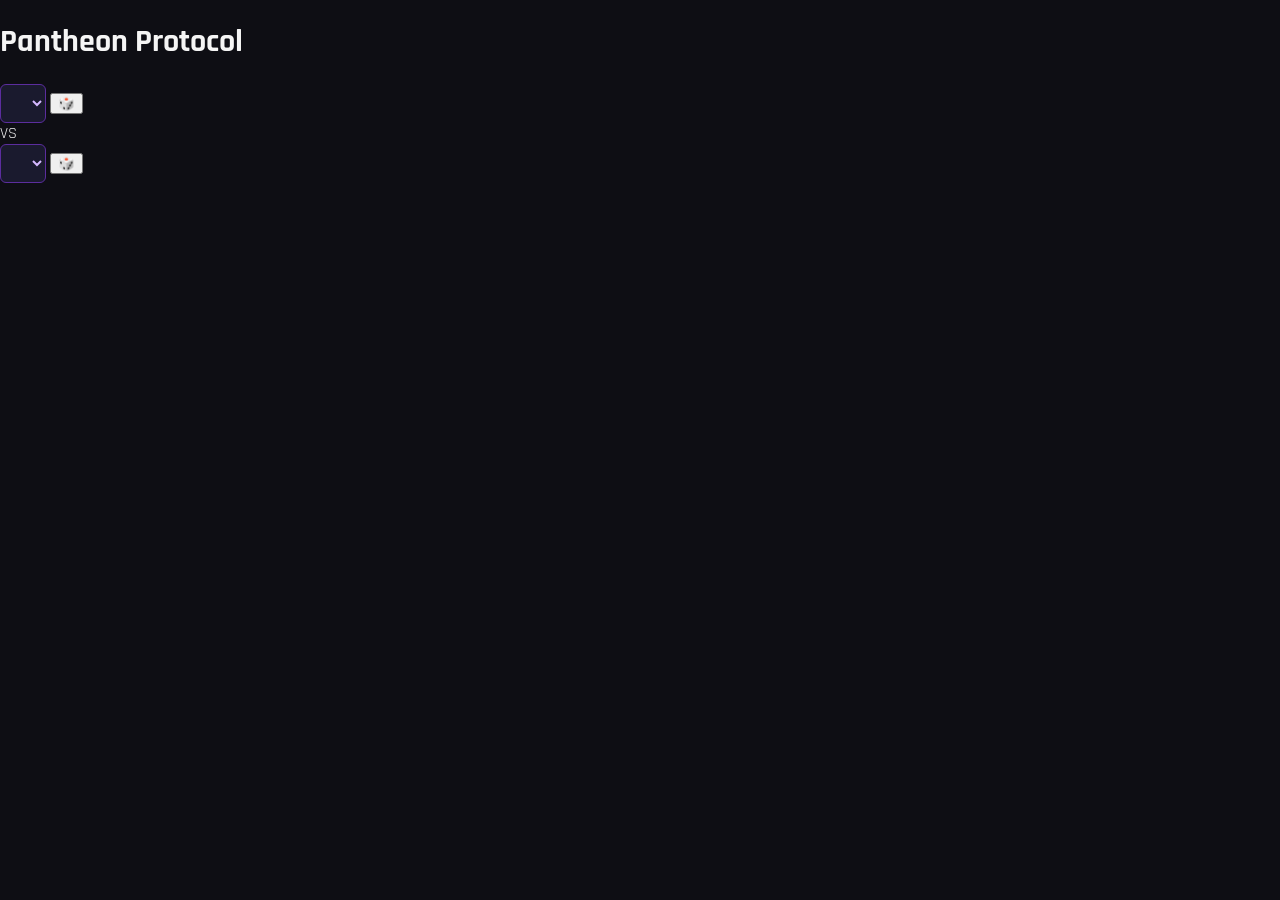
<file: battle/index.htm>
<!DOCTYPE html>
<html lang="en">
<head>
  <meta charset="UTF-8" />
  <title>Pantheon Protocol</title>
  <link rel="stylesheet" href="styles.css" />
</head>
<body>

<h1 class="title">Pantheon Protocol</h1>

<div class="battlefield">

  <div class="battle-side">
    <div class="selector">
      <select id="leftSelect"></select>
      <button id="leftRandom" title="Random">🎲</button>
    </div>
    <div id="leftCard"></div>
  </div>

  <div class="vs">VS</div>

  <div class="battle-side">
    <div class="selector">
      <select id="rightSelect"></select>
      <button id="rightRandom" title="Random">🎲</button>
    </div>
    <div id="rightCard"></div>
  </div>

</div>

<script src="app.js"></script>
</body>
</html>
</file>
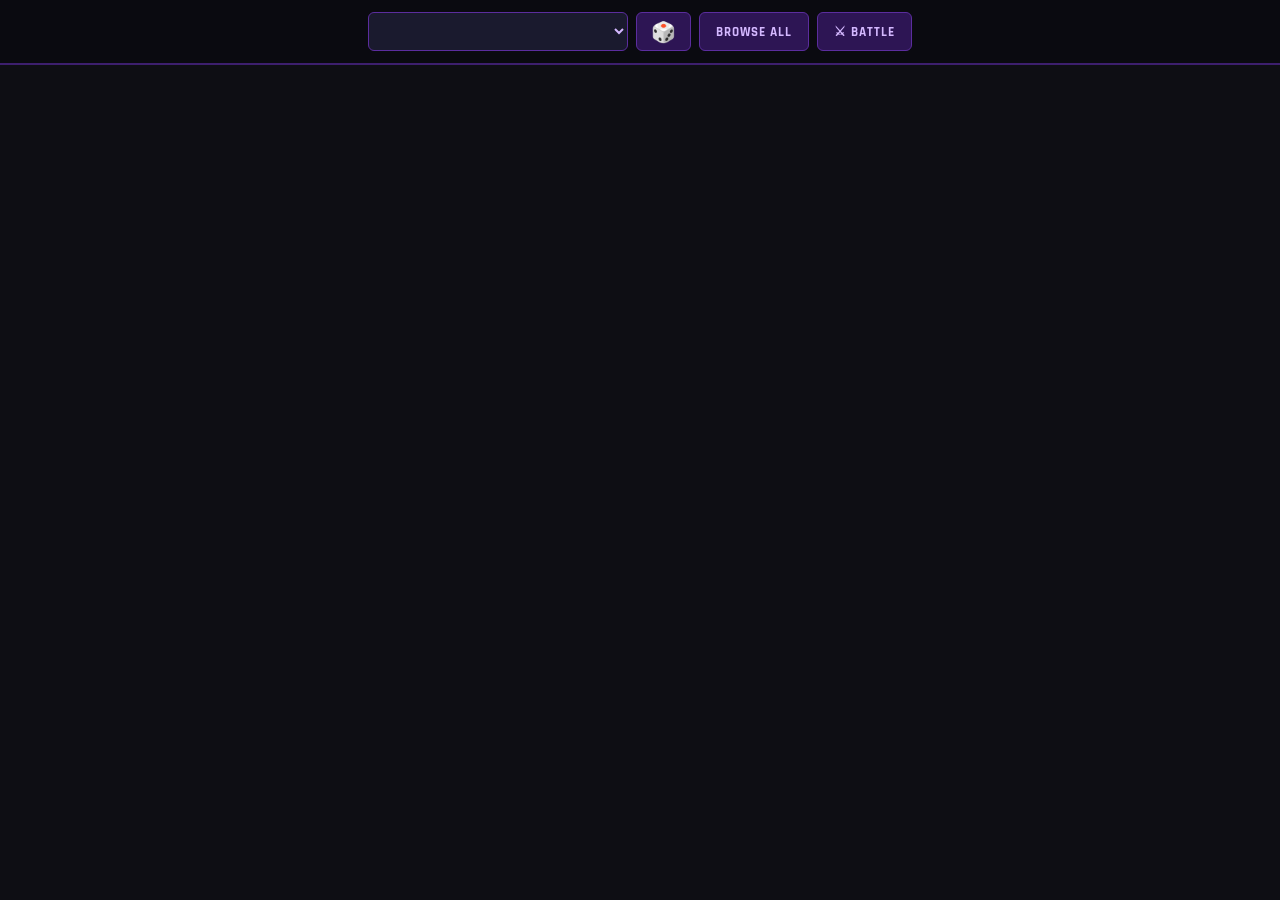
<file: battle/index.html>
<!DOCTYPE html>
<html lang="en">
<head>
  <meta charset="UTF-8" />
  <meta name="viewport" content="width=device-width, initial-scale=1.0" />
  <title>Pantheon Protocol – Team Viewer</title>
  <link rel="stylesheet" href="styles.css" />
</head>
<body>

  <header class="controls">
    <select id="teamSelect"></select>
    <button id="randomBtn" title="Random team">🎲</button>
    <a class="nav-link" href="browse.html">Browse All</a>
    <a class="nav-link" href="battle.html">⚔ Battle</a>
  </header>

  <main class="team-container">
    <div class="team-header" id="teamHeader"></div>
    <div class="card-grid" id="cardGrid"></div>
  </main>

  <script src="app.js" type="module"></script>
</body>
</html>
</file>
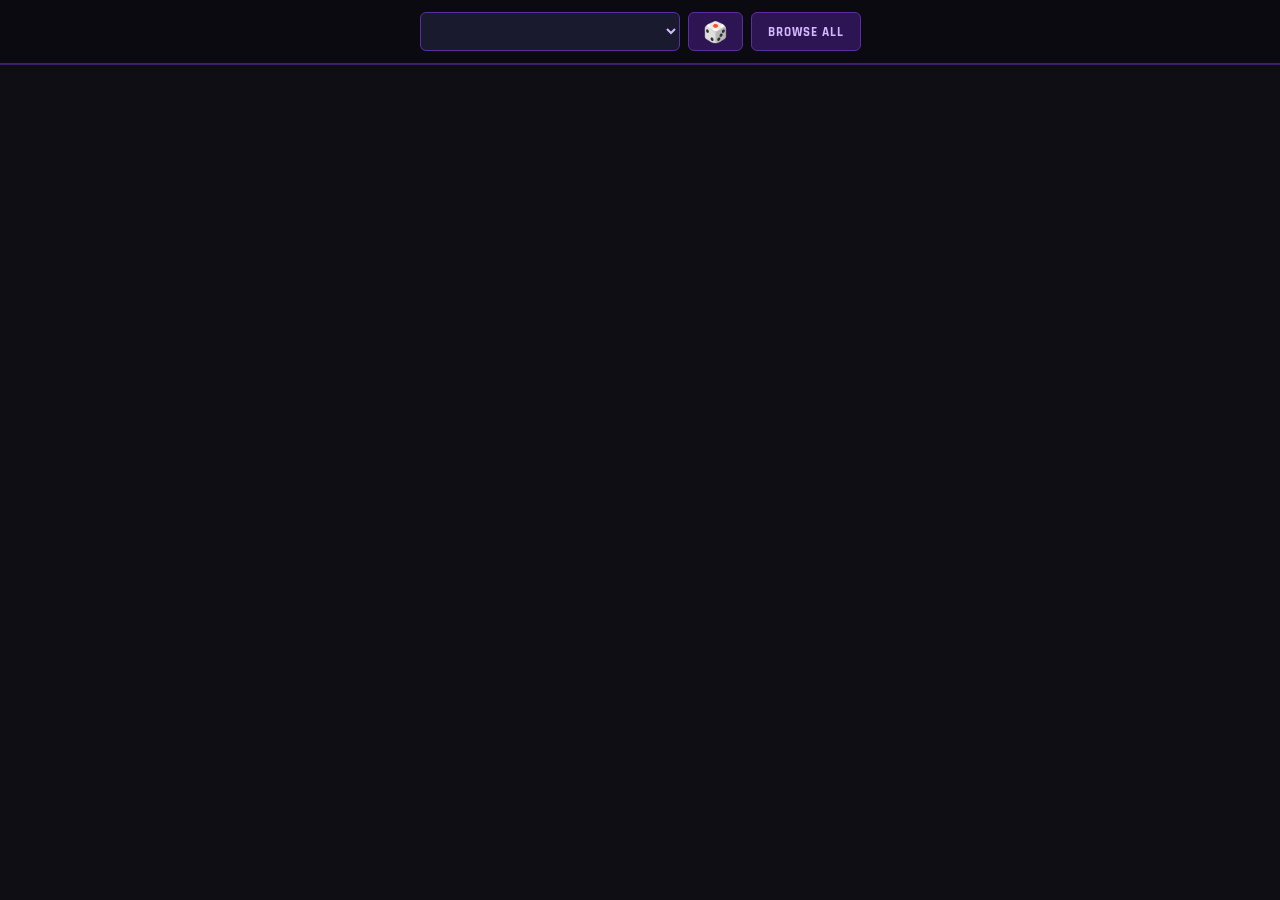
<file: New/index.htm>
<!DOCTYPE html>
<html lang="en">
<head>
  <meta charset="UTF-8" />
  <meta name="viewport" content="width=device-width, initial-scale=1.0" />
  <title>Pantheon Protocol – Team Viewer</title>
  <link rel="stylesheet" href="styles.css" />
</head>
<body>

  <header class="controls">
    <select id="teamSelect"></select>
    <button id="randomBtn" title="Random team">🎲</button>
    <a class="nav-link" href="browse.html">Browse All</a>
  </header>

  <main class="team-container">
    <div class="team-header" id="teamHeader"></div>
    <div class="card-grid" id="cardGrid"></div>
  </main>

  <script src="app.js" type="module"></script>
</body>
</html>
</file>
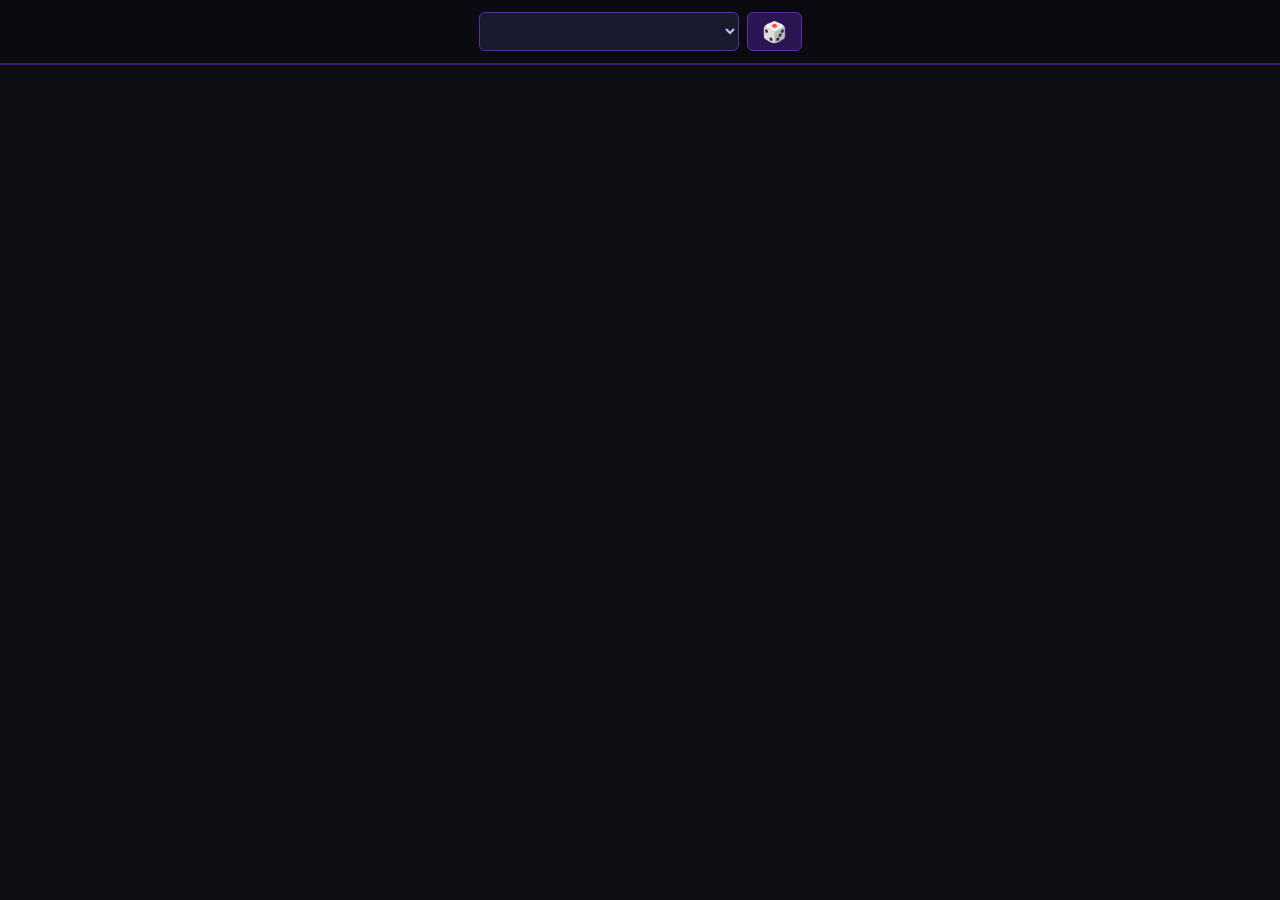
<file: team/index.htm>
<!DOCTYPE html>
<html lang="en">
<head>
  <meta charset="UTF-8" />
  <meta name="viewport" content="width=device-width, initial-scale=1.0" />
  <title>Pantheon Protocol – Team Viewer</title>
  <link rel="stylesheet" href="styles.css" />
</head>
<body>

  <header class="controls">
    <select id="teamSelect"></select>
    <button id="randomBtn" title="Random team">🎲</button>
  </header>

  <main class="team-container">
    <div class="team-header" id="teamHeader"></div>
    <div class="card-grid" id="cardGrid"></div>
  </main>

  <script src="app.js" type="module"></script>
</body>
</html>
</file>
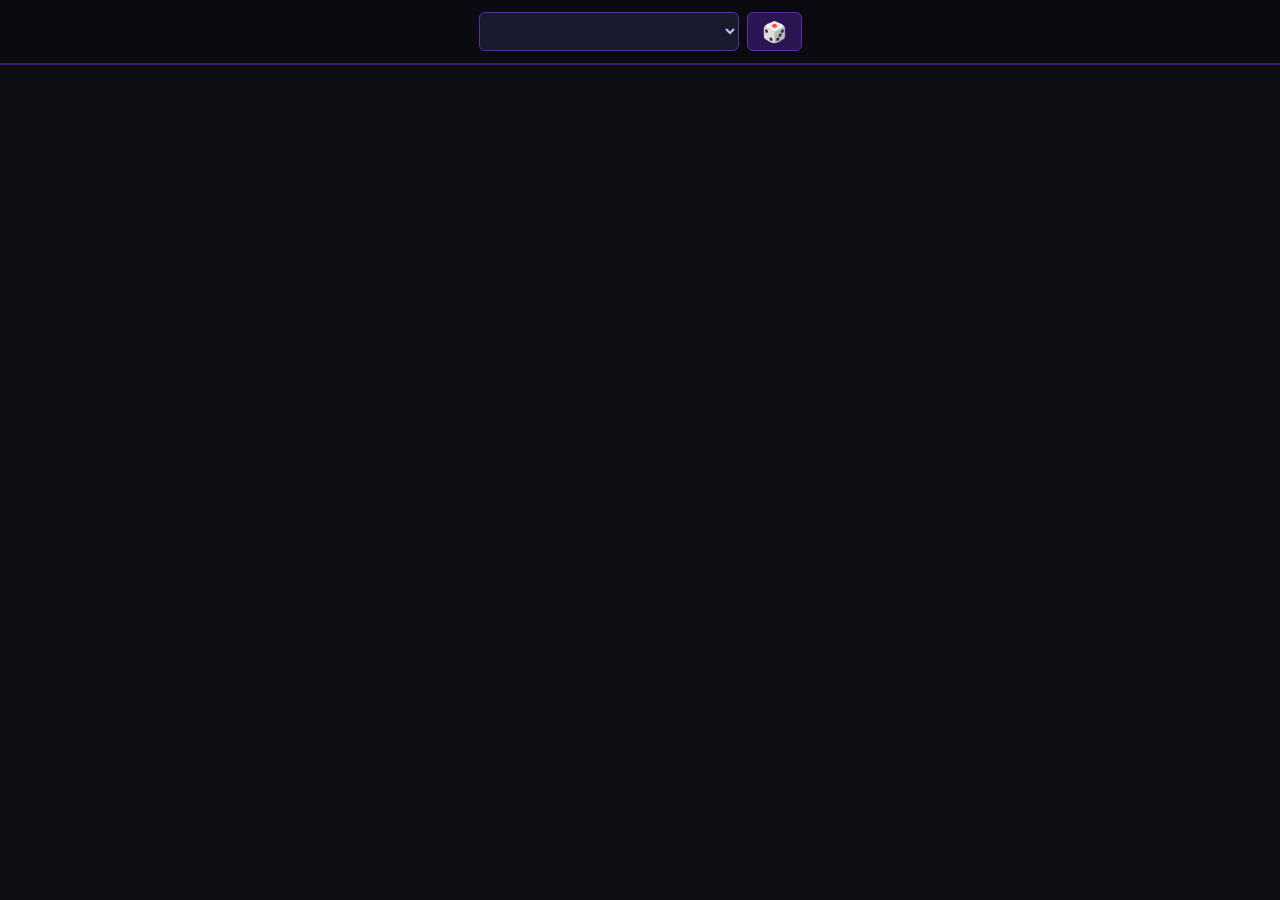
<file: viewer/index.htm>
<!DOCTYPE html>
<html lang="en">
<head>
  <meta charset="UTF-8" />
  <meta name="viewport" content="width=device-width, initial-scale=1.0" />
  <title>Pantheon Protocol – Card Viewer</title>
  <link rel="stylesheet" href="styles.css" />
</head>
<body>

  <header class="controls">
    <select id="characterSelect"></select>
    <button id="randomBtn" title="Random character">🎲</button>
  </header>

  <main class="card-container">
    <div id="cardSlot"></div>
  </main>

  <script src="app.js" type="module"></script>
</body>
</html>
</file>
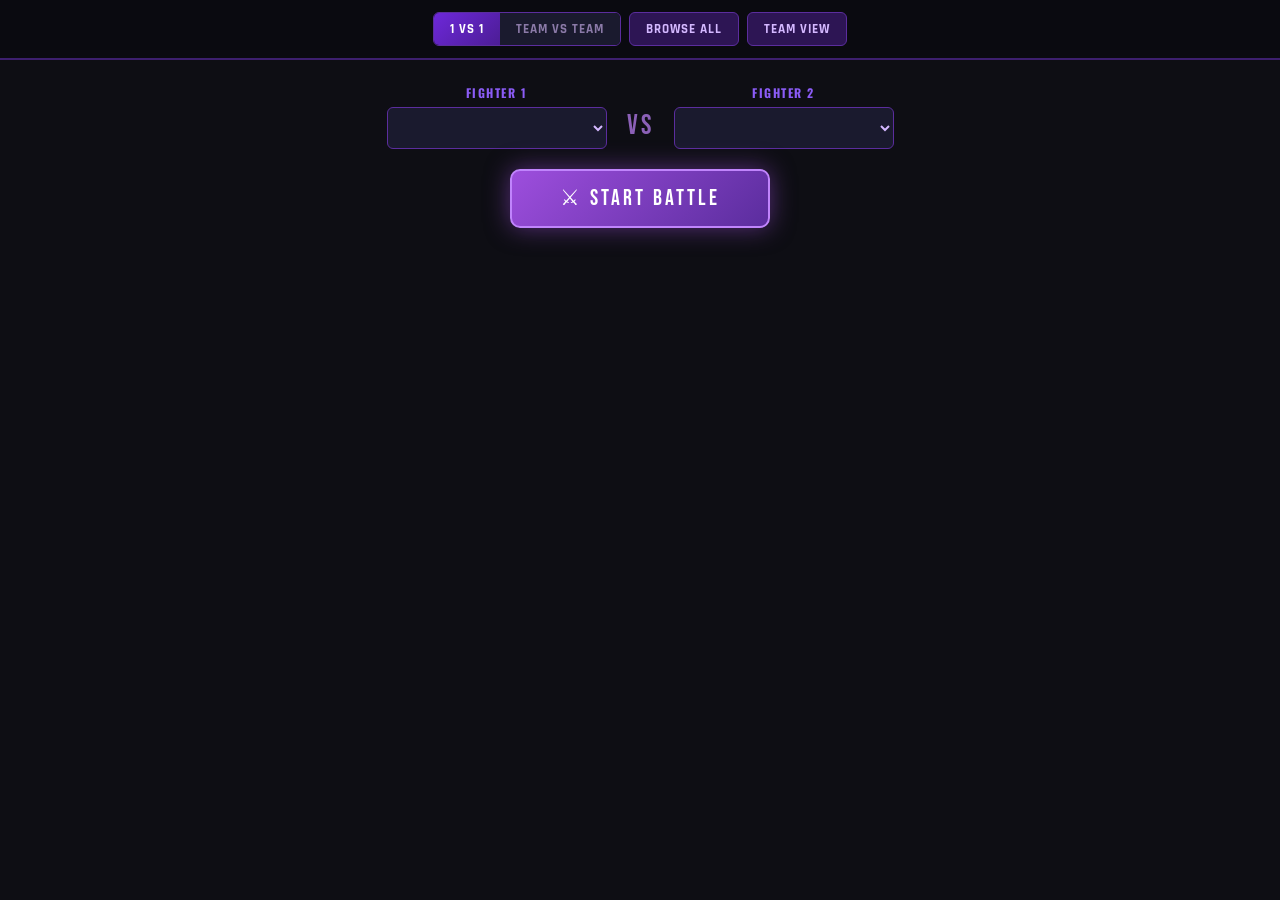
<file: battle/battle.html>
<!DOCTYPE html>
<html lang="en">
<head>
  <meta charset="UTF-8" />
  <meta name="viewport" content="width=device-width, initial-scale=1.0" />
  <title>Pantheon Protocol – Battle</title>
  <link rel="stylesheet" href="styles.css" />
</head>
<body>

  <header class="controls">
    <div class="mode-toggle">
      <button id="mode1v1" class="mode-btn active">1 vs 1</button>
      <button id="modeTeam" class="mode-btn">Team vs Team</button>
    </div>
    <a class="nav-link" href="browse.html">Browse All</a>
    <a class="nav-link" href="index.html">Team View</a>
  </header>

  <main class="battle-container">

    <!-- ── 1v1 PICKER ── -->
    <section id="duelPicker" class="picker-row">
      <div class="picker-side">
        <label>Fighter 1</label>
        <select id="fighterASelect"></select>
      </div>
      <div class="picker-vs">VS</div>
      <div class="picker-side">
        <label>Fighter 2</label>
        <select id="fighterBSelect"></select>
      </div>
    </section>

    <!-- ── TEAM PICKER ── -->
    <section id="teamPicker" class="picker-row" style="display:none;">
      <div class="picker-side">
        <label>Team 1</label>
        <select id="teamASelect"></select>
      </div>
      <div class="picker-vs">VS</div>
      <div class="picker-side">
        <label>Team 2</label>
        <select id="teamBSelect"></select>
      </div>
    </section>

    <div class="battle-action-row">
      <button id="fightBtn" class="fight-btn">⚔ Start Battle</button>
    </div>

    <!-- ── PREVIEW CARDS ── -->
    <div class="battle-preview" id="battlePreview"></div>

    <!-- ── RESULTS ── -->
    <div id="battleResults"></div>

  </main>

  <script src="battle.js" type="module"></script>
</body>
</html>
</file>
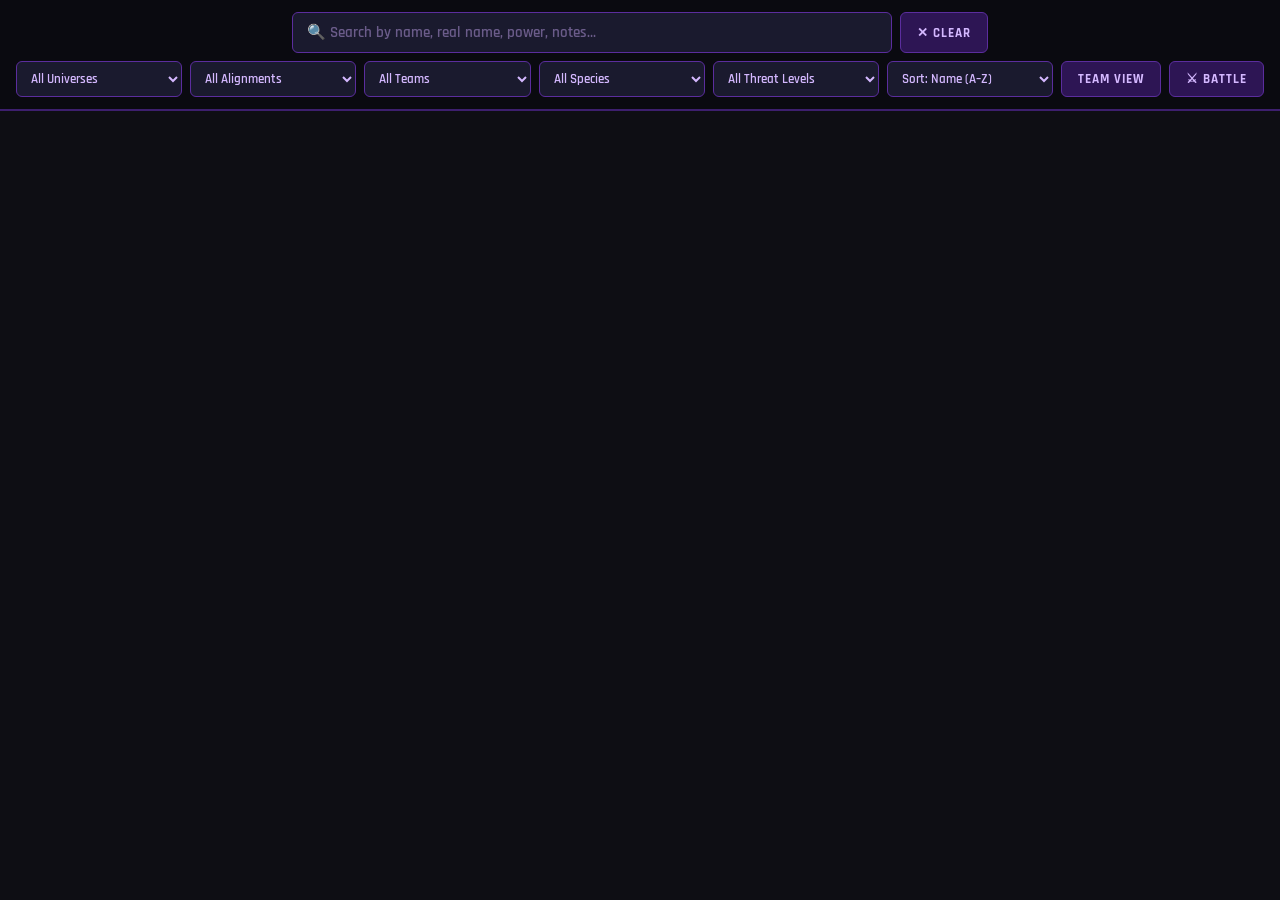
<file: battle/browse.html>
<!DOCTYPE html>
<html lang="en">
<head>
  <meta charset="UTF-8" />
  <meta name="viewport" content="width=device-width, initial-scale=1.0" />
  <title>Pantheon Protocol – Browse All</title>
  <link rel="stylesheet" href="styles.css" />
</head>
<body>

  <header class="filter-bar">
    <div class="filter-row filter-row-search">
      <input type="text" id="searchInput" placeholder="🔍 Search by name, real name, power, notes…" />
      <button id="clearBtn" title="Clear all filters">✕ Clear</button>
    </div>
    <div class="filter-row filter-row-selects">
      <select id="universeFilter"><option value="">All Universes</option></select>
      <select id="alignmentFilter"><option value="">All Alignments</option></select>
      <select id="teamFilter"><option value="">All Teams</option></select>
      <select id="speciesFilter"><option value="">All Species</option></select>
      <select id="threatFilter"><option value="">All Threat Levels</option></select>
      <select id="sortFilter">
        <option value="name">Sort: Name (A–Z)</option>
        <option value="id">Sort: Card #</option>
        <option value="threat">Sort: Threat Level</option>
      </select>
      <a class="nav-link" href="index.html">Team View</a>
      <a class="nav-link" href="battle.html">⚔ Battle</a>
    </div>
  </header>

  <main class="team-container">
    <div class="team-header" id="resultsHeader"></div>
    <div class="card-grid" id="cardGrid"></div>
    <div class="no-results" id="noResults" style="display:none;">
      No characters match your filters.
    </div>
  </main>

  <script src="browse.js" type="module"></script>
</body>
</html>
</file>
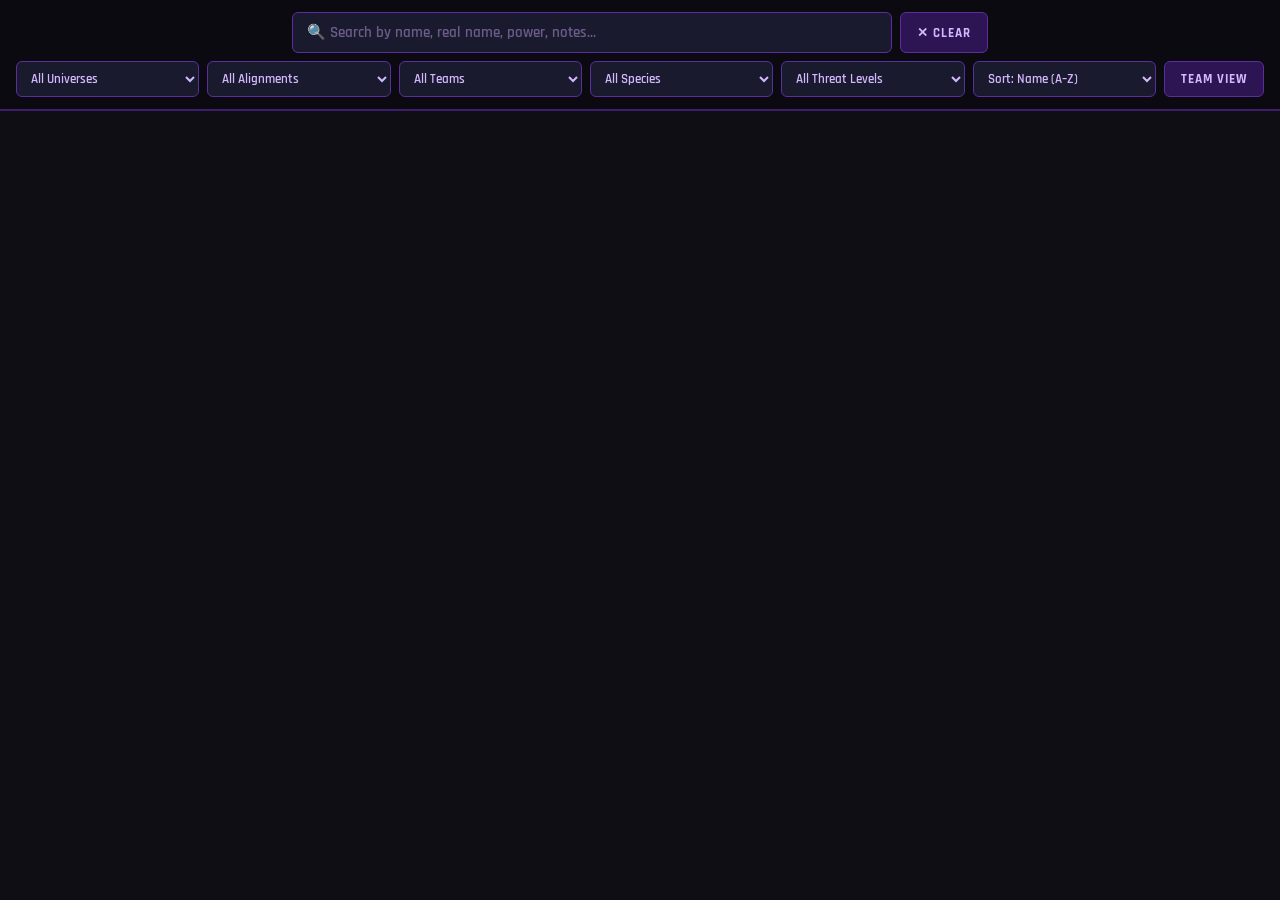
<file: New/browse.html>
<!DOCTYPE html>
<html lang="en">
<head>
  <meta charset="UTF-8" />
  <meta name="viewport" content="width=device-width, initial-scale=1.0" />
  <title>Pantheon Protocol – Browse All</title>
  <link rel="stylesheet" href="styles.css" />
</head>
<body>

  <header class="filter-bar">
    <div class="filter-row filter-row-search">
      <input type="text" id="searchInput" placeholder="🔍 Search by name, real name, power, notes…" />
      <button id="clearBtn" title="Clear all filters">✕ Clear</button>
    </div>
    <div class="filter-row filter-row-selects">
      <select id="universeFilter"><option value="">All Universes</option></select>
      <select id="alignmentFilter"><option value="">All Alignments</option></select>
      <select id="teamFilter"><option value="">All Teams</option></select>
      <select id="speciesFilter"><option value="">All Species</option></select>
      <select id="threatFilter"><option value="">All Threat Levels</option></select>
      <select id="sortFilter">
        <option value="name">Sort: Name (A–Z)</option>
        <option value="id">Sort: Card #</option>
        <option value="threat">Sort: Threat Level</option>
      </select>
      <a class="nav-link" href="index.html">Team View</a>
    </div>
  </header>

  <main class="team-container">
    <div class="team-header" id="resultsHeader"></div>
    <div class="card-grid" id="cardGrid"></div>
    <div class="no-results" id="noResults" style="display:none;">
      No characters match your filters.
    </div>
  </main>

  <script src="browse.js" type="module"></script>
</body>
</html>
</file>
<file: battle/styles.css>
/* ============================================
   PANTHEON PROTOCOL – Card Viewer Styles
   Matching the visual card design from reference
   ============================================ */

@import url('https://fonts.googleapis.com/css2?family=Bebas+Neue&family=Oswald:wght@400;600;700&family=Rajdhani:wght@400;600;700&display=swap');

* {
  box-sizing: border-box;
}

body {
  margin: 0;
  padding: 0;
  background: #0e0e14;
  color: #f5f5f5;
  font-family: 'Rajdhani', system-ui, sans-serif;
}

/* ── Controls ── */
.controls {
  display: flex;
  gap: 8px;
  padding: 12px 16px;
  justify-content: center;
  flex-wrap: wrap;
  background: #0a0a10;
  border-bottom: 2px solid #3d1f6e;
  position: sticky;
  top: 0;
  z-index: 100;
}

select {
  flex: 1;
  max-width: 260px;
  padding: 8px 12px;
  font-size: 15px;
  background: #1a1a2e;
  color: #d4b8ff;
  border: 1px solid #5b2d9e;
  border-radius: 6px;
  font-family: 'Rajdhani', sans-serif;
  font-weight: 600;
}

select:focus { outline: none; border-color: #9d4edd; }

#randomBtn {
  font-size: 20px;
  padding: 0 14px;
  cursor: pointer;
  background: #2d1554;
  border: 1px solid #5b2d9e;
  border-radius: 6px;
  color: #d4b8ff;
  transition: background 0.2s;
}
#randomBtn:hover { background: #4a1f8c; }

.nav-link {
  padding: 0 16px;
  display: flex;
  align-items: center;
  font-size: 13px;
  font-weight: 700;
  letter-spacing: 1px;
  text-transform: uppercase;
  font-family: 'Rajdhani', sans-serif;
  color: #d4b8ff;
  background: #2d1554;
  border: 1px solid #5b2d9e;
  border-radius: 6px;
  text-decoration: none;
  white-space: nowrap;
  transition: background 0.2s;
}
.nav-link:hover { background: #4a1f8c; }

/* ── Filter Bar (Browse page) ── */
.filter-bar {
  display: flex;
  flex-direction: column;
  gap: 8px;
  padding: 12px 16px;
  background: #0a0a10;
  border-bottom: 2px solid #3d1f6e;
  position: sticky;
  top: 0;
  z-index: 100;
}

.filter-row {
  display: flex;
  gap: 8px;
  flex-wrap: wrap;
  justify-content: center;
}

.filter-row-search {
  flex-wrap: nowrap;
}

#searchInput {
  flex: 1;
  max-width: 600px;
  padding: 10px 14px;
  font-size: 15px;
  background: #1a1a2e;
  color: #f5f5f5;
  border: 1px solid #5b2d9e;
  border-radius: 6px;
  font-family: 'Rajdhani', sans-serif;
  font-weight: 600;
}

#searchInput::placeholder {
  color: #6b5c8a;
}

#searchInput:focus { outline: none; border-color: #9d4edd; }

#clearBtn {
  padding: 0 16px;
  font-size: 13px;
  font-weight: 700;
  letter-spacing: 1px;
  cursor: pointer;
  background: #2d1554;
  border: 1px solid #5b2d9e;
  border-radius: 6px;
  color: #d4b8ff;
  transition: background 0.2s;
  white-space: nowrap;
  text-transform: uppercase;
  font-family: 'Rajdhani', sans-serif;
}
#clearBtn:hover { background: #4a1f8c; }

.filter-row-selects select {
  flex: 1;
  min-width: 130px;
  max-width: 220px;
  padding: 8px 10px;
  font-size: 13px;
  background: #1a1a2e;
  color: #d4b8ff;
  border: 1px solid #5b2d9e;
  border-radius: 6px;
  font-family: 'Rajdhani', sans-serif;
  font-weight: 600;
}

.filter-row-selects select:focus { outline: none; border-color: #9d4edd; }

/* No results message */
.no-results {
  text-align: center;
  padding: 60px 20px;
  color: #6b5c8a;
  font-size: 16px;
  font-family: 'Rajdhani', sans-serif;
  letter-spacing: 1px;
  text-transform: uppercase;
}

/* ── Team Container ── */
.team-container {
  padding: 16px 16px 60px;
  max-width: 1400px;
  margin: 0 auto;
}

.team-header {
  text-align: center;
  padding: 12px 0 20px;
  min-height: 48px;
}

.team-header h2 {
  font-family: 'Bebas Neue', sans-serif;
  font-size: 32px;
  letter-spacing: 4px;
  color: #c084fc;
  margin: 0 0 4px;
  text-shadow: 0 0 20px rgba(160,80,255,0.4);
}

.team-header p {
  font-family: 'Rajdhani', sans-serif;
  font-size: 13px;
  color: #6b5c8a;
  margin: 0;
  letter-spacing: 1px;
  text-transform: uppercase;
}

.card-grid {
  display: flex;
  flex-wrap: wrap;
  gap: 48px 24px;
  justify-content: center;
  align-items: flex-start;
}

/* ── THE CARD ── */
.card {
  width: 320px;
  height: 480px;
  perspective: 1400px;
  position: relative;
  flex-shrink: 0;
}

.card-inner {
  width: 100%;
  height: 100%;
  position: relative;
}

/* Tap / click hint */
.flip-hint {
  position: absolute;
  bottom: -22px;
  left: 0;
  right: 0;
  text-align: center;
  font-size: 11px;
  color: #6b5c8a;
  letter-spacing: 1px;
  font-family: 'Rajdhani', sans-serif;
  pointer-events: none;
  text-transform: uppercase;
}

.card.flipped .flip-hint {
  display: none;
}

.card-face {
  position: absolute;
  inset: 0;
  border-radius: 14px;
  overflow: hidden;
  transition: opacity 0.35s ease, visibility 0.35s ease;
}

.card-back {
  opacity: 0;
  visibility: hidden;
}

.card.flipped .card-front {
  opacity: 0;
  visibility: hidden;
}

.card.flipped .card-back {
  opacity: 1;
  visibility: visible;
}

/* ══════════════════════════════════════
   FRONT FACE
══════════════════════════════════════ */
.card-front {
  background: #0d0d18;
  border: 2px solid #4a1f8c;
  box-shadow:
    0 0 0 1px #1a0a33,
    0 0 30px rgba(120, 40, 200, 0.4),
    0 16px 40px rgba(0,0,0,0.8);
  display: flex;
  flex-direction: column;
}

/* Corner decorations */
.card-front::before {
  content: '';
  position: absolute;
  inset: 0;
  border-radius: 12px;
  background:
    linear-gradient(135deg, rgba(120,40,200,0.15) 0%, transparent 40%),
    linear-gradient(315deg, rgba(120,40,200,0.1) 0%, transparent 40%);
  pointer-events: none;
  z-index: 2;
}

/* Art fills most of the card */
.card-front .card-art {
  position: absolute;
  inset: 0;
  z-index: 0;
}

.card-front .card-art img {
  width: 100%;
  height: 100%;
  object-fit: cover;
  display: block;
}

/* Gradient overlay at bottom for text legibility */
.card-front .card-art::after {
  content: '';
  position: absolute;
  inset: 0;
  background: linear-gradient(
    to bottom,
    transparent 30%,
    rgba(5,3,20,0.5) 60%,
    rgba(5,3,20,0.92) 80%,
    rgba(5,3,20,0.98) 100%
  );
}

/* Top row: faction icon + card number */
.front-top {
  position: absolute;
  top: 0;
  left: 0;
  right: 0;
  z-index: 5;
  display: flex;
  justify-content: space-between;
  align-items: flex-start;
  padding: 10px 12px 0;
}

.faction-badge {
  width: 44px;
  height: 44px;
  border-radius: 50%;
  background: radial-gradient(circle at 35% 35%, #5b2d9e, #1a0a33);
  border: 2px solid #7c3aed;
  display: flex;
  align-items: center;
  justify-content: center;
  font-size: 20px;
  box-shadow: 0 0 12px rgba(140,60,220,0.6);
}

.front-card-number {
  font-family: 'Oswald', sans-serif;
  font-size: 14px;
  font-weight: 600;
  color: #c084fc;
  letter-spacing: 1px;
  padding: 4px 8px;
  background: rgba(10,5,25,0.7);
  border-radius: 4px;
  border: 1px solid #4a1f8c;
}

/* Bottom section – name, real name, info bar, power */
.front-bottom {
  position: absolute;
  bottom: 0;
  left: 0;
  right: 0;
  z-index: 5;
  display: flex;
  flex-direction: column;
  gap: 0;
}

.front-name {
  font-family: 'Bebas Neue', sans-serif;
  font-size: 52px;
  line-height: 0.9;
  letter-spacing: 2px;
  color: #ffffff;
  text-align: center;
  padding: 0 12px;
  text-shadow:
    0 0 20px rgba(160,80,255,0.8),
    2px 2px 0 #1a0033,
    -1px -1px 0 #1a0033;
  filter: drop-shadow(0 4px 12px rgba(100,0,200,0.5));
}

.front-real-name {
  font-family: 'Rajdhani', sans-serif;
  font-size: 11px;
  font-weight: 600;
  letter-spacing: 2px;
  text-align: center;
  color: #c084fc;
  text-transform: uppercase;
  padding: 2px 0 6px;
}

/* 3-column info bar */
.front-info-bar {
  display: grid;
  grid-template-columns: 1fr 1px 1fr 1px 1fr;
  background: rgba(10,5,25,0.85);
  border-top: 1px solid #3d1f6e;
  border-bottom: 1px solid #3d1f6e;
  padding: 6px 0;
  margin: 0 2px;
}

.front-info-divider {
  background: #3d1f6e;
  align-self: stretch;
  margin: 4px 0;
}

.front-info-col {
  display: flex;
  flex-direction: column;
  align-items: center;
  gap: 2px;
  padding: 2px 4px;
}

.front-info-icon {
  font-size: 16px;
  opacity: 0.85;
}

.front-info-label {
  font-size: 8px;
  font-weight: 700;
  letter-spacing: 1.5px;
  color: #8b5cf6;
  text-transform: uppercase;
}

.front-info-value {
  font-size: 10px;
  font-weight: 700;
  letter-spacing: 0.5px;
  color: #e2d9f3;
  text-transform: uppercase;
  text-align: center;
  line-height: 1.2;
}

/* Power box */
.front-power {
  background: rgba(8,4,20,0.95);
  border-top: 1px solid #3d1f6e;
  padding: 7px 12px 8px;
  display: flex;
  align-items: flex-start;
  gap: 8px;
}

.power-gem {
  width: 32px;
  height: 32px;
  border-radius: 50%;
  background: radial-gradient(circle at 35% 35%, #9d4edd, #3b0764);
  border: 2px solid #7c3aed;
  display: flex;
  align-items: center;
  justify-content: center;
  font-size: 14px;
  flex-shrink: 0;
  box-shadow: 0 0 10px rgba(140,60,220,0.5);
  align-self: center;
  margin-left: auto;
}

.power-text {
  flex: 1;
}

.power-name {
  font-family: 'Oswald', sans-serif;
  font-size: 11px;
  font-weight: 700;
  letter-spacing: 1px;
  color: #e2e8f0;
  text-transform: uppercase;
  margin-bottom: 2px;
}

.power-name span {
  color: #c084fc;
  margin-right: 4px;
}

.power-desc {
  font-size: 10px;
  color: #a0aec0;
  line-height: 1.4;
  font-family: 'Rajdhani', sans-serif;
}

/* ══════════════════════════════════════
   BACK FACE
══════════════════════════════════════ */
.card-back {
  background: #0c0c18;
  border: 2px solid #4a1f8c;
  box-shadow:
    0 0 0 1px #1a0a33,
    0 0 30px rgba(120, 40, 200, 0.3),
    0 16px 40px rgba(0,0,0,0.8);
  display: flex;
  flex-direction: column;
  padding: 0;
  overflow: hidden;
}

/* Back header band */
.back-header {
  background: linear-gradient(135deg, #2d1060, #1a0a33);
  border-bottom: 2px solid #5b2d9e;
  padding: 8px 10px 6px;
  display: flex;
  align-items: center;
  justify-content: space-between;
  flex-shrink: 0;
}

.back-header-left {
  display: flex;
  flex-direction: column;
}

.back-name {
  font-family: 'Bebas Neue', sans-serif;
  font-size: 28px;
  letter-spacing: 3px;
  color: #fff;
  line-height: 1;
  text-shadow: 0 0 12px rgba(180,100,255,0.5);
}

.back-number {
  font-family: 'Oswald', sans-serif;
  font-size: 11px;
  font-weight: 600;
  color: #c084fc;
  letter-spacing: 2px;
}

.back-header-right {
  display: flex;
  align-items: center;
  gap: 8px;
}

.back-faction-badge {
  width: 36px;
  height: 36px;
  border-radius: 50%;
  background: radial-gradient(circle at 35% 35%, #5b2d9e, #1a0a33);
  border: 2px solid #7c3aed;
  display: flex;
  align-items: center;
  justify-content: center;
  font-size: 16px;
  box-shadow: 0 0 10px rgba(140,60,220,0.5);
}

/* Info + portrait row */
.back-info-row {
  display: flex;
  gap: 0;
  padding: 8px 8px 4px;
  flex-shrink: 0;
}

.back-info-table {
  flex: 1;
  display: flex;
  flex-direction: column;
  gap: 2px;
}

.info-row {
  display: grid;
  grid-template-columns: 90px 1fr;
  font-size: 9.5px;
  line-height: 1.5;
}

.info-key {
  font-weight: 700;
  letter-spacing: 0.8px;
  color: #8b5cf6;
  text-transform: uppercase;
  font-family: 'Oswald', sans-serif;
  font-size: 9px;
}

.info-val {
  color: #e2d9f3;
  font-weight: 600;
}

.info-row.double {
  grid-template-columns: 55px 1fr 55px 1fr;
}

.back-portrait {
  width: 80px;
  height: 80px;
  border-radius: 6px;
  overflow: hidden;
  border: 2px solid #5b2d9e;
  flex-shrink: 0;
  margin-left: 6px;
  box-shadow: 0 0 12px rgba(120,40,200,0.4);
}

.back-portrait img {
  width: 100%;
  height: 100%;
  object-fit: cover;
  object-position: top center;
}

/* Attributes section */
.back-attributes {
  padding: 4px 8px 4px;
  flex-shrink: 0;
}

.attributes-header {
  font-family: 'Oswald', sans-serif;
  font-size: 11px;
  font-weight: 700;
  letter-spacing: 2px;
  color: #e2e8f0;
  text-transform: uppercase;
  background: #1a1030;
  border: 1px solid #3d1f6e;
  padding: 3px 8px;
  margin-bottom: 5px;
  text-align: center;
  border-radius: 3px;
}

.attr-row {
  display: flex;
  align-items: center;
  gap: 5px;
  margin-bottom: 3px;
}

.attr-icon {
  width: 18px;
  height: 18px;
  border-radius: 50%;
  display: flex;
  align-items: center;
  justify-content: center;
  font-size: 10px;
  flex-shrink: 0;
  border: 1px solid rgba(255,255,255,0.2);
}

.attr-label {
  font-family: 'Rajdhani', sans-serif;
  font-size: 10px;
  font-weight: 700;
  color: #d1c4e9;
  width: 68px;
  flex-shrink: 0;
}

.attr-pips {
  display: flex;
  gap: 2px;
  flex: 1;
}

.pip {
  width: 13px;
  height: 13px;
  border-radius: 2px;
  border: 1px solid rgba(255,255,255,0.15);
  background: #1a1a2e;
  flex-shrink: 0;
}

.pip.filled {
  border-color: transparent;
}

.attr-score {
  font-family: 'Oswald', sans-serif;
  font-size: 10px;
  font-weight: 700;
  color: #c084fc;
  width: 28px;
  text-align: right;
  flex-shrink: 0;
}

.attr-score .denom {
  color: #6b7280;
  font-size: 9px;
}

/* Stat-specific pip colors */
.pip.strength  { background: #ef4444; border-color: #dc2626; }
.pip.speed     { background: #f59e0b; border-color: #d97706; }
.pip.durability { background: #22c55e; border-color: #16a34a; }
.pip.intelligence { background: #3b82f6; border-color: #2563eb; }
.pip.combat    { background: #a855f7; border-color: #9333ea; }
.pip.willpower { background: #8b5cf6; border-color: #7c3aed; }
.pip.luck      { background: #22c55e; border-color: #16a34a; }

/* Threat Level */
.back-threat {
  padding: 4px 8px;
  flex-shrink: 0;
}

.threat-band {
  background: #1a1030;
  border: 1px solid #3d1f6e;
  border-radius: 3px;
  padding: 4px 8px;
  display: flex;
  align-items: center;
  gap: 8px;
}

.threat-label {
  font-family: 'Oswald', sans-serif;
  font-size: 10px;
  font-weight: 700;
  letter-spacing: 2px;
  color: #8b5cf6;
  text-transform: uppercase;
  white-space: nowrap;
}

.threat-skulls {
  display: flex;
  gap: 3px;
  font-size: 14px;
}

/* Notes */
.back-notes {
  padding: 4px 8px 4px;
  flex: 1;
  min-height: 0;
}

.notes-label {
  font-family: 'Oswald', sans-serif;
  font-size: 10px;
  font-weight: 700;
  letter-spacing: 1px;
  color: #e2e8f0;
  text-transform: uppercase;
  margin-bottom: 3px;
}

.notes-label::after {
  content: ':';
}

.notes-text {
  font-size: 9px;
  color: #9ca3af;
  line-height: 1.5;
  font-family: 'Rajdhani', sans-serif;
}

/* Footer */
.back-footer {
  background: #0a0a14;
  border-top: 1px solid #2d1060;
  padding: 4px 10px;
  display: flex;
  justify-content: center;
  flex-shrink: 0;
}

.back-footer-text {
  font-size: 7.5px;
  color: #4b5563;
  letter-spacing: 1px;
  text-transform: uppercase;
  font-family: 'Oswald', sans-serif;
  text-align: center;
}

/* ── Notes Tooltip (existing behavior) ── */
.notes-tooltip {
  display: none;
  position: fixed;
  background: #1a1030;
  border: 1px solid #5b2d9e;
  border-radius: 6px;
  padding: 8px 12px;
  font-size: 12px;
  color: #e2d9f3;
  max-width: 220px;
  z-index: 9999;
  pointer-events: none;
  box-shadow: 0 4px 20px rgba(0,0,0,0.6);
  font-family: 'Rajdhani', sans-serif;
}

/* ════════════════════════════════════════════
   BATTLE PAGE
══════════════════════════════════════════════ */

/* Mode toggle */
.mode-toggle {
  display: flex;
  gap: 0;
  border: 1px solid #5b2d9e;
  border-radius: 6px;
  overflow: hidden;
}

.mode-btn {
  padding: 8px 16px;
  font-size: 13px;
  font-weight: 700;
  letter-spacing: 1px;
  text-transform: uppercase;
  font-family: 'Rajdhani', sans-serif;
  background: #1a1a2e;
  color: #8b7aa8;
  border: none;
  cursor: pointer;
  transition: background 0.2s, color 0.2s;
}

.mode-btn:hover { background: #2d1554; }

.mode-btn.active {
  background: linear-gradient(135deg, #6d28d9, #4c1d95);
  color: #fff;
}

/* Battle container */
.battle-container {
  padding: 24px 16px 60px;
  max-width: 1100px;
  margin: 0 auto;
}

/* Picker rows (1v1 + team) */
.picker-row {
  display: flex;
  align-items: center;
  justify-content: center;
  gap: 20px;
  flex-wrap: wrap;
  margin-bottom: 20px;
}

.picker-side {
  display: flex;
  flex-direction: column;
  gap: 6px;
  min-width: 220px;
}

.picker-side label {
  font-family: 'Oswald', sans-serif;
  font-size: 12px;
  font-weight: 700;
  letter-spacing: 1.5px;
  text-transform: uppercase;
  color: #8b5cf6;
  text-align: center;
}

.picker-side select {
  padding: 10px 12px;
  font-size: 14px;
  background: #1a1a2e;
  color: #d4b8ff;
  border: 1px solid #5b2d9e;
  border-radius: 6px;
  font-family: 'Rajdhani', sans-serif;
  font-weight: 600;
}

.picker-side select:focus { outline: none; border-color: #9d4edd; }

.picker-vs {
  font-family: 'Bebas Neue', sans-serif;
  font-size: 28px;
  letter-spacing: 3px;
  color: #c084fc;
  opacity: 0.7;
  padding-top: 18px;
}

/* Fight button row */
.battle-action-row {
  display: flex;
  justify-content: center;
  margin-bottom: 28px;
}

.fight-btn {
  font-family: 'Bebas Neue', sans-serif;
  font-size: 22px;
  letter-spacing: 3px;
  padding: 14px 48px;
  background: linear-gradient(135deg, #9d4edd, #5b2d9e);
  color: #fff;
  border: 2px solid #c084fc;
  border-radius: 10px;
  cursor: pointer;
  box-shadow: 0 0 24px rgba(157,78,221,0.5);
  transition: transform 0.15s, box-shadow 0.15s;
}

.fight-btn:hover {
  transform: translateY(-2px);
  box-shadow: 0 0 32px rgba(157,78,221,0.7);
}

.fight-btn:active { transform: translateY(0); }

/* Preview cards */
.battle-preview {
  margin-bottom: 24px;
}

.preview-cards {
  display: flex;
  align-items: center;
  justify-content: center;
  gap: 32px;
  flex-wrap: wrap;
}

.preview-vs {
  font-family: 'Bebas Neue', sans-serif;
  font-size: 48px;
  letter-spacing: 4px;
  color: #c084fc;
  opacity: 0.25;
}

/* ── Battle Result ── */
.battle-result {
  border-top: 2px solid #3d1f6e;
  padding-top: 24px;
  margin-top: 12px;
}

.winner-banner {
  text-align: center;
  background: linear-gradient(135deg, #2d1060, #1a0a33);
  border: 2px solid #9d4edd;
  border-radius: 12px;
  padding: 20px;
  margin-bottom: 24px;
  box-shadow: 0 0 30px rgba(157,78,221,0.4);
}

.winner-banner-label {
  font-family: 'Oswald', sans-serif;
  font-size: 12px;
  letter-spacing: 3px;
  text-transform: uppercase;
  color: #c084fc;
  margin-bottom: 4px;
}

.winner-banner-name {
  font-family: 'Bebas Neue', sans-serif;
  font-size: 44px;
  letter-spacing: 3px;
  color: #fff;
  text-shadow: 0 0 20px rgba(160,80,255,0.8);
  line-height: 1;
}

.winner-banner-sub {
  font-family: 'Rajdhani', sans-serif;
  font-size: 13px;
  color: #a78bda;
  margin-top: 6px;
  letter-spacing: 0.5px;
}

/* HP row */
.hp-row {
  display: flex;
  gap: 20px;
  margin-bottom: 24px;
  flex-wrap: wrap;
}

.hp-block {
  flex: 1;
  min-width: 200px;
}

.hp-name {
  font-family: 'Oswald', sans-serif;
  font-size: 13px;
  font-weight: 700;
  letter-spacing: 1px;
  color: #e2e8f0;
  margin-bottom: 4px;
  text-transform: uppercase;
}

.hp-bar-track {
  height: 14px;
  background: #1a1a2e;
  border: 1px solid #3d1f6e;
  border-radius: 7px;
  overflow: hidden;
  position: relative;
}

.hp-bar-fill {
  height: 100%;
  background: linear-gradient(90deg, #22c55e, #84cc16);
  transition: width 0.4s ease;
}

.hp-pct {
  font-size: 11px;
  color: #8b7aa8;
  margin-top: 2px;
  text-align: right;
}

/* Battle log */
.battle-log {
  display: flex;
  flex-direction: column;
  gap: 10px;
  margin-bottom: 24px;
}

.battle-round {
  background: #14101e;
  border: 1px solid #2d1f4a;
  border-radius: 8px;
  padding: 10px 14px;
}

.round-label {
  font-family: 'Oswald', sans-serif;
  font-size: 11px;
  font-weight: 700;
  letter-spacing: 1.5px;
  text-transform: uppercase;
  color: #8b5cf6;
  margin-bottom: 6px;
}

.battle-event {
  display: flex;
  align-items: flex-start;
  gap: 8px;
  font-size: 13px;
  line-height: 1.5;
  color: #d1c4e9;
  padding: 3px 0;
}

.event-icon {
  flex-shrink: 0;
  font-size: 14px;
}

.event-text { flex: 1; }

.battle-event-luck .event-text { color: #fde047; font-weight: 600; }
.battle-event-miss .event-text { color: #6b7280; font-style: italic; }
.battle-event-strike .event-text { color: #f87171; }
.battle-event-tactics .event-text { color: #60a5fa; }
.battle-event-speed .event-text { color: #fbbf24; }
.battle-event-willpower .event-text { color: #c084fc; }

.round-hp-snapshot {
  font-size: 11px;
  color: #6b5c8a;
  margin-top: 6px;
  padding-top: 6px;
  border-top: 1px solid #2d1f4a;
  letter-spacing: 0.5px;
}

/* Stat comparison table */
.stat-compare {
  background: #14101e;
  border: 1px solid #2d1f4a;
  border-radius: 10px;
  padding: 16px;
  margin-bottom: 24px;
}

.stat-compare-header {
  font-family: 'Oswald', sans-serif;
  font-size: 13px;
  font-weight: 700;
  letter-spacing: 2px;
  text-transform: uppercase;
  color: #e2e8f0;
  text-align: center;
  margin-bottom: 14px;
}

.stat-compare-row {
  display: grid;
  grid-template-columns: 30px 1fr 30px;
  align-items: center;
  gap: 10px;
  margin-bottom: 8px;
}

.sc-val {
  font-family: 'Oswald', sans-serif;
  font-weight: 700;
  font-size: 13px;
  text-align: center;
  color: #6b5c8a;
}

.sc-val.sc-win { color: #c084fc; text-shadow: 0 0 8px rgba(192,132,252,0.6); }

.sc-bar-wrap {
  display: grid;
  grid-template-columns: 1fr 100px 1fr;
  align-items: center;
  gap: 8px;
}

.sc-bar-track {
  height: 8px;
  background: #1a1a2e;
  border-radius: 4px;
  overflow: hidden;
  position: relative;
}

.sc-bar-left { direction: rtl; }
.sc-bar-right { direction: ltr; }

.sc-bar-fill { height: 100%; }
.sc-bar-fill.strength { background: #ef4444; }
.sc-bar-fill.speed { background: #f59e0b; }
.sc-bar-fill.durability { background: #22c55e; }
.sc-bar-fill.intelligence { background: #3b82f6; }
.sc-bar-fill.combat { background: #a855f7; }
.sc-bar-fill.willpower { background: #8b5cf6; }
.sc-bar-fill.luck { background: #22c55e; }

.sc-label {
  font-size: 10px;
  text-align: center;
  color: #a78bda;
  white-space: nowrap;
  letter-spacing: 0.5px;
}

/* Champion + skirmish sections (team battles) */
.champion-section { margin-top: 8px; }

.mini-winner {
  text-align: center;
  font-family: 'Oswald', sans-serif;
  font-size: 13px;
  font-weight: 700;
  color: #fde047;
  margin: -4px 0 20px;
  letter-spacing: 1px;
}

/* Roster grids */
.roster-section {
  display: flex;
  gap: 24px;
  flex-wrap: wrap;
  margin-top: 12px;
}

.roster-col { flex: 1; min-width: 280px; }

.roster-grid {
  gap: 32px 16px;
}

.roster-grid .card {
  width: 220px;
  height: 330px;
}

.roster-grid .front-name { font-size: 36px; }
.roster-grid .back-name { font-size: 20px; }

@media (max-width: 640px) {
  .sc-bar-wrap { grid-template-columns: 1fr 70px 1fr; }
  .winner-banner-name { font-size: 32px; }
  .preview-vs { font-size: 32px; }
}
</file>
<file: New/styles.css>
/* ============================================
   PANTHEON PROTOCOL – Card Viewer Styles
   Matching the visual card design from reference
   ============================================ */

@import url('https://fonts.googleapis.com/css2?family=Bebas+Neue&family=Oswald:wght@400;600;700&family=Rajdhani:wght@400;600;700&display=swap');

* {
  box-sizing: border-box;
}

body {
  margin: 0;
  padding: 0;
  background: #0e0e14;
  color: #f5f5f5;
  font-family: 'Rajdhani', system-ui, sans-serif;
}

/* ── Controls ── */
.controls {
  display: flex;
  gap: 8px;
  padding: 12px 16px;
  justify-content: center;
  background: #0a0a10;
  border-bottom: 2px solid #3d1f6e;
  position: sticky;
  top: 0;
  z-index: 100;
}

select {
  flex: 1;
  max-width: 260px;
  padding: 8px 12px;
  font-size: 15px;
  background: #1a1a2e;
  color: #d4b8ff;
  border: 1px solid #5b2d9e;
  border-radius: 6px;
  font-family: 'Rajdhani', sans-serif;
  font-weight: 600;
}

select:focus { outline: none; border-color: #9d4edd; }

#randomBtn {
  font-size: 20px;
  padding: 0 14px;
  cursor: pointer;
  background: #2d1554;
  border: 1px solid #5b2d9e;
  border-radius: 6px;
  color: #d4b8ff;
  transition: background 0.2s;
}
#randomBtn:hover { background: #4a1f8c; }

.nav-link {
  padding: 0 16px;
  display: flex;
  align-items: center;
  font-size: 13px;
  font-weight: 700;
  letter-spacing: 1px;
  text-transform: uppercase;
  font-family: 'Rajdhani', sans-serif;
  color: #d4b8ff;
  background: #2d1554;
  border: 1px solid #5b2d9e;
  border-radius: 6px;
  text-decoration: none;
  white-space: nowrap;
  transition: background 0.2s;
}
.nav-link:hover { background: #4a1f8c; }

/* ── Filter Bar (Browse page) ── */
.filter-bar {
  display: flex;
  flex-direction: column;
  gap: 8px;
  padding: 12px 16px;
  background: #0a0a10;
  border-bottom: 2px solid #3d1f6e;
  position: sticky;
  top: 0;
  z-index: 100;
}

.filter-row {
  display: flex;
  gap: 8px;
  flex-wrap: wrap;
  justify-content: center;
}

.filter-row-search {
  flex-wrap: nowrap;
}

#searchInput {
  flex: 1;
  max-width: 600px;
  padding: 10px 14px;
  font-size: 15px;
  background: #1a1a2e;
  color: #f5f5f5;
  border: 1px solid #5b2d9e;
  border-radius: 6px;
  font-family: 'Rajdhani', sans-serif;
  font-weight: 600;
}

#searchInput::placeholder {
  color: #6b5c8a;
}

#searchInput:focus { outline: none; border-color: #9d4edd; }

#clearBtn {
  padding: 0 16px;
  font-size: 13px;
  font-weight: 700;
  letter-spacing: 1px;
  cursor: pointer;
  background: #2d1554;
  border: 1px solid #5b2d9e;
  border-radius: 6px;
  color: #d4b8ff;
  transition: background 0.2s;
  white-space: nowrap;
  text-transform: uppercase;
  font-family: 'Rajdhani', sans-serif;
}
#clearBtn:hover { background: #4a1f8c; }

.filter-row-selects select {
  flex: 1;
  min-width: 130px;
  max-width: 220px;
  padding: 8px 10px;
  font-size: 13px;
  background: #1a1a2e;
  color: #d4b8ff;
  border: 1px solid #5b2d9e;
  border-radius: 6px;
  font-family: 'Rajdhani', sans-serif;
  font-weight: 600;
}

.filter-row-selects select:focus { outline: none; border-color: #9d4edd; }

/* No results message */
.no-results {
  text-align: center;
  padding: 60px 20px;
  color: #6b5c8a;
  font-size: 16px;
  font-family: 'Rajdhani', sans-serif;
  letter-spacing: 1px;
  text-transform: uppercase;
}

/* ── Team Container ── */
.team-container {
  padding: 16px 16px 60px;
  max-width: 1400px;
  margin: 0 auto;
}

.team-header {
  text-align: center;
  padding: 12px 0 20px;
  min-height: 48px;
}

.team-header h2 {
  font-family: 'Bebas Neue', sans-serif;
  font-size: 32px;
  letter-spacing: 4px;
  color: #c084fc;
  margin: 0 0 4px;
  text-shadow: 0 0 20px rgba(160,80,255,0.4);
}

.team-header p {
  font-family: 'Rajdhani', sans-serif;
  font-size: 13px;
  color: #6b5c8a;
  margin: 0;
  letter-spacing: 1px;
  text-transform: uppercase;
}

.card-grid {
  display: flex;
  flex-wrap: wrap;
  gap: 48px 24px;
  justify-content: center;
  align-items: flex-start;
}

/* ── THE CARD ── */
.card {
  width: 320px;
  height: 480px;
  perspective: 1400px;
  position: relative;
  flex-shrink: 0;
}

.card-inner {
  width: 100%;
  height: 100%;
  position: relative;
}

/* Tap / click hint */
.flip-hint {
  position: absolute;
  bottom: -22px;
  left: 0;
  right: 0;
  text-align: center;
  font-size: 11px;
  color: #6b5c8a;
  letter-spacing: 1px;
  font-family: 'Rajdhani', sans-serif;
  pointer-events: none;
  text-transform: uppercase;
}

.card.flipped .flip-hint {
  display: none;
}

.card-face {
  position: absolute;
  inset: 0;
  border-radius: 14px;
  overflow: hidden;
  transition: opacity 0.35s ease, visibility 0.35s ease;
}

.card-back {
  opacity: 0;
  visibility: hidden;
}

.card.flipped .card-front {
  opacity: 0;
  visibility: hidden;
}

.card.flipped .card-back {
  opacity: 1;
  visibility: visible;
}

/* ══════════════════════════════════════
   FRONT FACE
══════════════════════════════════════ */
.card-front {
  background: #0d0d18;
  border: 2px solid #4a1f8c;
  box-shadow:
    0 0 0 1px #1a0a33,
    0 0 30px rgba(120, 40, 200, 0.4),
    0 16px 40px rgba(0,0,0,0.8);
  display: flex;
  flex-direction: column;
}

/* Corner decorations */
.card-front::before {
  content: '';
  position: absolute;
  inset: 0;
  border-radius: 12px;
  background:
    linear-gradient(135deg, rgba(120,40,200,0.15) 0%, transparent 40%),
    linear-gradient(315deg, rgba(120,40,200,0.1) 0%, transparent 40%);
  pointer-events: none;
  z-index: 2;
}

/* Art fills most of the card */
.card-front .card-art {
  position: absolute;
  inset: 0;
  z-index: 0;
}

.card-front .card-art img {
  width: 100%;
  height: 100%;
  object-fit: cover;
  display: block;
}

/* Gradient overlay at bottom for text legibility */
.card-front .card-art::after {
  content: '';
  position: absolute;
  inset: 0;
  background: linear-gradient(
    to bottom,
    transparent 30%,
    rgba(5,3,20,0.5) 60%,
    rgba(5,3,20,0.92) 80%,
    rgba(5,3,20,0.98) 100%
  );
}

/* Top row: faction icon + card number */
.front-top {
  position: absolute;
  top: 0;
  left: 0;
  right: 0;
  z-index: 5;
  display: flex;
  justify-content: space-between;
  align-items: flex-start;
  padding: 10px 12px 0;
}

.faction-badge {
  width: 44px;
  height: 44px;
  border-radius: 50%;
  background: radial-gradient(circle at 35% 35%, #5b2d9e, #1a0a33);
  border: 2px solid #7c3aed;
  display: flex;
  align-items: center;
  justify-content: center;
  font-size: 20px;
  box-shadow: 0 0 12px rgba(140,60,220,0.6);
}

.front-card-number {
  font-family: 'Oswald', sans-serif;
  font-size: 14px;
  font-weight: 600;
  color: #c084fc;
  letter-spacing: 1px;
  padding: 4px 8px;
  background: rgba(10,5,25,0.7);
  border-radius: 4px;
  border: 1px solid #4a1f8c;
}

/* Bottom section – name, real name, info bar, power */
.front-bottom {
  position: absolute;
  bottom: 0;
  left: 0;
  right: 0;
  z-index: 5;
  display: flex;
  flex-direction: column;
  gap: 0;
}

.front-name {
  font-family: 'Bebas Neue', sans-serif;
  font-size: 52px;
  line-height: 0.9;
  letter-spacing: 2px;
  color: #ffffff;
  text-align: center;
  padding: 0 12px;
  text-shadow:
    0 0 20px rgba(160,80,255,0.8),
    2px 2px 0 #1a0033,
    -1px -1px 0 #1a0033;
  filter: drop-shadow(0 4px 12px rgba(100,0,200,0.5));
}

.front-real-name {
  font-family: 'Rajdhani', sans-serif;
  font-size: 11px;
  font-weight: 600;
  letter-spacing: 2px;
  text-align: center;
  color: #c084fc;
  text-transform: uppercase;
  padding: 2px 0 6px;
}

/* 3-column info bar */
.front-info-bar {
  display: grid;
  grid-template-columns: 1fr 1px 1fr 1px 1fr;
  background: rgba(10,5,25,0.85);
  border-top: 1px solid #3d1f6e;
  border-bottom: 1px solid #3d1f6e;
  padding: 6px 0;
  margin: 0 2px;
}

.front-info-divider {
  background: #3d1f6e;
  align-self: stretch;
  margin: 4px 0;
}

.front-info-col {
  display: flex;
  flex-direction: column;
  align-items: center;
  gap: 2px;
  padding: 2px 4px;
}

.front-info-icon {
  font-size: 16px;
  opacity: 0.85;
}

.front-info-label {
  font-size: 8px;
  font-weight: 700;
  letter-spacing: 1.5px;
  color: #8b5cf6;
  text-transform: uppercase;
}

.front-info-value {
  font-size: 10px;
  font-weight: 700;
  letter-spacing: 0.5px;
  color: #e2d9f3;
  text-transform: uppercase;
  text-align: center;
  line-height: 1.2;
}

/* Power box */
.front-power {
  background: rgba(8,4,20,0.95);
  border-top: 1px solid #3d1f6e;
  padding: 7px 12px 8px;
  display: flex;
  align-items: flex-start;
  gap: 8px;
}

.power-gem {
  width: 32px;
  height: 32px;
  border-radius: 50%;
  background: radial-gradient(circle at 35% 35%, #9d4edd, #3b0764);
  border: 2px solid #7c3aed;
  display: flex;
  align-items: center;
  justify-content: center;
  font-size: 14px;
  flex-shrink: 0;
  box-shadow: 0 0 10px rgba(140,60,220,0.5);
  align-self: center;
  margin-left: auto;
}

.power-text {
  flex: 1;
}

.power-name {
  font-family: 'Oswald', sans-serif;
  font-size: 11px;
  font-weight: 700;
  letter-spacing: 1px;
  color: #e2e8f0;
  text-transform: uppercase;
  margin-bottom: 2px;
}

.power-name span {
  color: #c084fc;
  margin-right: 4px;
}

.power-desc {
  font-size: 10px;
  color: #a0aec0;
  line-height: 1.4;
  font-family: 'Rajdhani', sans-serif;
}

/* ══════════════════════════════════════
   BACK FACE
══════════════════════════════════════ */
.card-back {
  background: #0c0c18;
  border: 2px solid #4a1f8c;
  box-shadow:
    0 0 0 1px #1a0a33,
    0 0 30px rgba(120, 40, 200, 0.3),
    0 16px 40px rgba(0,0,0,0.8);
  display: flex;
  flex-direction: column;
  padding: 0;
  overflow: hidden;
}

/* Back header band */
.back-header {
  background: linear-gradient(135deg, #2d1060, #1a0a33);
  border-bottom: 2px solid #5b2d9e;
  padding: 8px 10px 6px;
  display: flex;
  align-items: center;
  justify-content: space-between;
  flex-shrink: 0;
}

.back-header-left {
  display: flex;
  flex-direction: column;
}

.back-name {
  font-family: 'Bebas Neue', sans-serif;
  font-size: 28px;
  letter-spacing: 3px;
  color: #fff;
  line-height: 1;
  text-shadow: 0 0 12px rgba(180,100,255,0.5);
}

.back-number {
  font-family: 'Oswald', sans-serif;
  font-size: 11px;
  font-weight: 600;
  color: #c084fc;
  letter-spacing: 2px;
}

.back-header-right {
  display: flex;
  align-items: center;
  gap: 8px;
}

.back-faction-badge {
  width: 36px;
  height: 36px;
  border-radius: 50%;
  background: radial-gradient(circle at 35% 35%, #5b2d9e, #1a0a33);
  border: 2px solid #7c3aed;
  display: flex;
  align-items: center;
  justify-content: center;
  font-size: 16px;
  box-shadow: 0 0 10px rgba(140,60,220,0.5);
}

/* Info + portrait row */
.back-info-row {
  display: flex;
  gap: 0;
  padding: 8px 8px 4px;
  flex-shrink: 0;
}

.back-info-table {
  flex: 1;
  display: flex;
  flex-direction: column;
  gap: 2px;
}

.info-row {
  display: grid;
  grid-template-columns: 90px 1fr;
  font-size: 9.5px;
  line-height: 1.5;
}

.info-key {
  font-weight: 700;
  letter-spacing: 0.8px;
  color: #8b5cf6;
  text-transform: uppercase;
  font-family: 'Oswald', sans-serif;
  font-size: 9px;
}

.info-val {
  color: #e2d9f3;
  font-weight: 600;
}

.info-row.double {
  grid-template-columns: 55px 1fr 55px 1fr;
}

.back-portrait {
  width: 80px;
  height: 80px;
  border-radius: 6px;
  overflow: hidden;
  border: 2px solid #5b2d9e;
  flex-shrink: 0;
  margin-left: 6px;
  box-shadow: 0 0 12px rgba(120,40,200,0.4);
}

.back-portrait img {
  width: 100%;
  height: 100%;
  object-fit: cover;
  object-position: top center;
}

/* Attributes section */
.back-attributes {
  padding: 4px 8px 4px;
  flex-shrink: 0;
}

.attributes-header {
  font-family: 'Oswald', sans-serif;
  font-size: 11px;
  font-weight: 700;
  letter-spacing: 2px;
  color: #e2e8f0;
  text-transform: uppercase;
  background: #1a1030;
  border: 1px solid #3d1f6e;
  padding: 3px 8px;
  margin-bottom: 5px;
  text-align: center;
  border-radius: 3px;
}

.attr-row {
  display: flex;
  align-items: center;
  gap: 5px;
  margin-bottom: 3px;
}

.attr-icon {
  width: 18px;
  height: 18px;
  border-radius: 50%;
  display: flex;
  align-items: center;
  justify-content: center;
  font-size: 10px;
  flex-shrink: 0;
  border: 1px solid rgba(255,255,255,0.2);
}

.attr-label {
  font-family: 'Rajdhani', sans-serif;
  font-size: 10px;
  font-weight: 700;
  color: #d1c4e9;
  width: 68px;
  flex-shrink: 0;
}

.attr-pips {
  display: flex;
  gap: 2px;
  flex: 1;
}

.pip {
  width: 13px;
  height: 13px;
  border-radius: 2px;
  border: 1px solid rgba(255,255,255,0.15);
  background: #1a1a2e;
  flex-shrink: 0;
}

.pip.filled {
  border-color: transparent;
}

.attr-score {
  font-family: 'Oswald', sans-serif;
  font-size: 10px;
  font-weight: 700;
  color: #c084fc;
  width: 28px;
  text-align: right;
  flex-shrink: 0;
}

.attr-score .denom {
  color: #6b7280;
  font-size: 9px;
}

/* Stat-specific pip colors */
.pip.strength  { background: #ef4444; border-color: #dc2626; }
.pip.speed     { background: #f59e0b; border-color: #d97706; }
.pip.durability { background: #22c55e; border-color: #16a34a; }
.pip.intelligence { background: #3b82f6; border-color: #2563eb; }
.pip.combat    { background: #a855f7; border-color: #9333ea; }
.pip.willpower { background: #8b5cf6; border-color: #7c3aed; }
.pip.luck      { background: #22c55e; border-color: #16a34a; }

/* Threat Level */
.back-threat {
  padding: 4px 8px;
  flex-shrink: 0;
}

.threat-band {
  background: #1a1030;
  border: 1px solid #3d1f6e;
  border-radius: 3px;
  padding: 4px 8px;
  display: flex;
  align-items: center;
  gap: 8px;
}

.threat-label {
  font-family: 'Oswald', sans-serif;
  font-size: 10px;
  font-weight: 700;
  letter-spacing: 2px;
  color: #8b5cf6;
  text-transform: uppercase;
  white-space: nowrap;
}

.threat-skulls {
  display: flex;
  gap: 3px;
  font-size: 14px;
}

/* Notes */
.back-notes {
  padding: 4px 8px 4px;
  flex: 1;
  min-height: 0;
}

.notes-label {
  font-family: 'Oswald', sans-serif;
  font-size: 10px;
  font-weight: 700;
  letter-spacing: 1px;
  color: #e2e8f0;
  text-transform: uppercase;
  margin-bottom: 3px;
}

.notes-label::after {
  content: ':';
}

.notes-text {
  font-size: 9px;
  color: #9ca3af;
  line-height: 1.5;
  font-family: 'Rajdhani', sans-serif;
}

/* Footer */
.back-footer {
  background: #0a0a14;
  border-top: 1px solid #2d1060;
  padding: 4px 10px;
  display: flex;
  justify-content: center;
  flex-shrink: 0;
}

.back-footer-text {
  font-size: 7.5px;
  color: #4b5563;
  letter-spacing: 1px;
  text-transform: uppercase;
  font-family: 'Oswald', sans-serif;
  text-align: center;
}

/* ── Notes Tooltip (existing behavior) ── */
.notes-tooltip {
  display: none;
  position: fixed;
  background: #1a1030;
  border: 1px solid #5b2d9e;
  border-radius: 6px;
  padding: 8px 12px;
  font-size: 12px;
  color: #e2d9f3;
  max-width: 220px;
  z-index: 9999;
  pointer-events: none;
  box-shadow: 0 4px 20px rgba(0,0,0,0.6);
  font-family: 'Rajdhani', sans-serif;
}
</file>
<file: team/styles.css>
/* ============================================
   PANTHEON PROTOCOL – Card Viewer Styles
   Matching the visual card design from reference
   ============================================ */

@import url('https://fonts.googleapis.com/css2?family=Bebas+Neue&family=Oswald:wght@400;600;700&family=Rajdhani:wght@400;600;700&display=swap');

* {
  box-sizing: border-box;
}

body {
  margin: 0;
  padding: 0;
  background: #0e0e14;
  color: #f5f5f5;
  font-family: 'Rajdhani', system-ui, sans-serif;
}

/* ── Controls ── */
.controls {
  display: flex;
  gap: 8px;
  padding: 12px 16px;
  justify-content: center;
  background: #0a0a10;
  border-bottom: 2px solid #3d1f6e;
  position: sticky;
  top: 0;
  z-index: 100;
}

select {
  flex: 1;
  max-width: 260px;
  padding: 8px 12px;
  font-size: 15px;
  background: #1a1a2e;
  color: #d4b8ff;
  border: 1px solid #5b2d9e;
  border-radius: 6px;
  font-family: 'Rajdhani', sans-serif;
  font-weight: 600;
}

select:focus { outline: none; border-color: #9d4edd; }

#randomBtn {
  font-size: 20px;
  padding: 0 14px;
  cursor: pointer;
  background: #2d1554;
  border: 1px solid #5b2d9e;
  border-radius: 6px;
  color: #d4b8ff;
  transition: background 0.2s;
}
#randomBtn:hover { background: #4a1f8c; }

/* ── Team Container ── */
.team-container {
  padding: 16px 16px 60px;
  max-width: 1400px;
  margin: 0 auto;
}

.team-header {
  text-align: center;
  padding: 12px 0 20px;
  min-height: 48px;
}

.team-header h2 {
  font-family: 'Bebas Neue', sans-serif;
  font-size: 32px;
  letter-spacing: 4px;
  color: #c084fc;
  margin: 0 0 4px;
  text-shadow: 0 0 20px rgba(160,80,255,0.4);
}

.team-header p {
  font-family: 'Rajdhani', sans-serif;
  font-size: 13px;
  color: #6b5c8a;
  margin: 0;
  letter-spacing: 1px;
  text-transform: uppercase;
}

.card-grid {
  display: flex;
  flex-wrap: wrap;
  gap: 48px 24px;
  justify-content: center;
  align-items: flex-start;
}

/* ── THE CARD ── */
.card {
  width: 320px;
  height: 480px;
  perspective: 1400px;
  position: relative;
  flex-shrink: 0;
}

.card-inner {
  width: 100%;
  height: 100%;
  position: relative;
}

/* Tap / click hint */
.flip-hint {
  position: absolute;
  bottom: -22px;
  left: 0;
  right: 0;
  text-align: center;
  font-size: 11px;
  color: #6b5c8a;
  letter-spacing: 1px;
  font-family: 'Rajdhani', sans-serif;
  pointer-events: none;
  text-transform: uppercase;
}

.card.flipped .flip-hint {
  display: none;
}

.card-face {
  position: absolute;
  inset: 0;
  border-radius: 14px;
  overflow: hidden;
  transition: opacity 0.35s ease, visibility 0.35s ease;
}

.card-back {
  opacity: 0;
  visibility: hidden;
}

.card.flipped .card-front {
  opacity: 0;
  visibility: hidden;
}

.card.flipped .card-back {
  opacity: 1;
  visibility: visible;
}

/* ══════════════════════════════════════
   FRONT FACE
══════════════════════════════════════ */
.card-front {
  background: #0d0d18;
  border: 2px solid #4a1f8c;
  box-shadow:
    0 0 0 1px #1a0a33,
    0 0 30px rgba(120, 40, 200, 0.4),
    0 16px 40px rgba(0,0,0,0.8);
  display: flex;
  flex-direction: column;
}

/* Corner decorations */
.card-front::before {
  content: '';
  position: absolute;
  inset: 0;
  border-radius: 12px;
  background:
    linear-gradient(135deg, rgba(120,40,200,0.15) 0%, transparent 40%),
    linear-gradient(315deg, rgba(120,40,200,0.1) 0%, transparent 40%);
  pointer-events: none;
  z-index: 2;
}

/* Art fills most of the card */
.card-front .card-art {
  position: absolute;
  inset: 0;
  z-index: 0;
}

.card-front .card-art img {
  width: 100%;
  height: 100%;
  object-fit: cover;
  display: block;
}

/* Gradient overlay at bottom for text legibility */
.card-front .card-art::after {
  content: '';
  position: absolute;
  inset: 0;
  background: linear-gradient(
    to bottom,
    transparent 30%,
    rgba(5,3,20,0.5) 60%,
    rgba(5,3,20,0.92) 80%,
    rgba(5,3,20,0.98) 100%
  );
}

/* Top row: faction icon + card number */
.front-top {
  position: absolute;
  top: 0;
  left: 0;
  right: 0;
  z-index: 5;
  display: flex;
  justify-content: space-between;
  align-items: flex-start;
  padding: 10px 12px 0;
}

.faction-badge {
  width: 44px;
  height: 44px;
  border-radius: 50%;
  background: radial-gradient(circle at 35% 35%, #5b2d9e, #1a0a33);
  border: 2px solid #7c3aed;
  display: flex;
  align-items: center;
  justify-content: center;
  font-size: 20px;
  box-shadow: 0 0 12px rgba(140,60,220,0.6);
}

.front-card-number {
  font-family: 'Oswald', sans-serif;
  font-size: 14px;
  font-weight: 600;
  color: #c084fc;
  letter-spacing: 1px;
  padding: 4px 8px;
  background: rgba(10,5,25,0.7);
  border-radius: 4px;
  border: 1px solid #4a1f8c;
}

/* Bottom section – name, real name, info bar, power */
.front-bottom {
  position: absolute;
  bottom: 0;
  left: 0;
  right: 0;
  z-index: 5;
  display: flex;
  flex-direction: column;
  gap: 0;
}

.front-name {
  font-family: 'Bebas Neue', sans-serif;
  font-size: 52px;
  line-height: 0.9;
  letter-spacing: 2px;
  color: #ffffff;
  text-align: center;
  padding: 0 12px;
  text-shadow:
    0 0 20px rgba(160,80,255,0.8),
    2px 2px 0 #1a0033,
    -1px -1px 0 #1a0033;
  filter: drop-shadow(0 4px 12px rgba(100,0,200,0.5));
}

.front-real-name {
  font-family: 'Rajdhani', sans-serif;
  font-size: 11px;
  font-weight: 600;
  letter-spacing: 2px;
  text-align: center;
  color: #c084fc;
  text-transform: uppercase;
  padding: 2px 0 6px;
}

/* 3-column info bar */
.front-info-bar {
  display: grid;
  grid-template-columns: 1fr 1px 1fr 1px 1fr;
  background: rgba(10,5,25,0.85);
  border-top: 1px solid #3d1f6e;
  border-bottom: 1px solid #3d1f6e;
  padding: 6px 0;
  margin: 0 2px;
}

.front-info-divider {
  background: #3d1f6e;
  align-self: stretch;
  margin: 4px 0;
}

.front-info-col {
  display: flex;
  flex-direction: column;
  align-items: center;
  gap: 2px;
  padding: 2px 4px;
}

.front-info-icon {
  font-size: 16px;
  opacity: 0.85;
}

.front-info-label {
  font-size: 8px;
  font-weight: 700;
  letter-spacing: 1.5px;
  color: #8b5cf6;
  text-transform: uppercase;
}

.front-info-value {
  font-size: 10px;
  font-weight: 700;
  letter-spacing: 0.5px;
  color: #e2d9f3;
  text-transform: uppercase;
  text-align: center;
  line-height: 1.2;
}

/* Power box */
.front-power {
  background: rgba(8,4,20,0.95);
  border-top: 1px solid #3d1f6e;
  padding: 7px 12px 8px;
  display: flex;
  align-items: flex-start;
  gap: 8px;
}

.power-gem {
  width: 32px;
  height: 32px;
  border-radius: 50%;
  background: radial-gradient(circle at 35% 35%, #9d4edd, #3b0764);
  border: 2px solid #7c3aed;
  display: flex;
  align-items: center;
  justify-content: center;
  font-size: 14px;
  flex-shrink: 0;
  box-shadow: 0 0 10px rgba(140,60,220,0.5);
  align-self: center;
  margin-left: auto;
}

.power-text {
  flex: 1;
}

.power-name {
  font-family: 'Oswald', sans-serif;
  font-size: 11px;
  font-weight: 700;
  letter-spacing: 1px;
  color: #e2e8f0;
  text-transform: uppercase;
  margin-bottom: 2px;
}

.power-name span {
  color: #c084fc;
  margin-right: 4px;
}

.power-desc {
  font-size: 10px;
  color: #a0aec0;
  line-height: 1.4;
  font-family: 'Rajdhani', sans-serif;
}

/* ══════════════════════════════════════
   BACK FACE
══════════════════════════════════════ */
.card-back {
  background: #0c0c18;
  border: 2px solid #4a1f8c;
  box-shadow:
    0 0 0 1px #1a0a33,
    0 0 30px rgba(120, 40, 200, 0.3),
    0 16px 40px rgba(0,0,0,0.8);
  display: flex;
  flex-direction: column;
  padding: 0;
  overflow: hidden;
}

/* Back header band */
.back-header {
  background: linear-gradient(135deg, #2d1060, #1a0a33);
  border-bottom: 2px solid #5b2d9e;
  padding: 8px 10px 6px;
  display: flex;
  align-items: center;
  justify-content: space-between;
  flex-shrink: 0;
}

.back-header-left {
  display: flex;
  flex-direction: column;
}

.back-name {
  font-family: 'Bebas Neue', sans-serif;
  font-size: 28px;
  letter-spacing: 3px;
  color: #fff;
  line-height: 1;
  text-shadow: 0 0 12px rgba(180,100,255,0.5);
}

.back-number {
  font-family: 'Oswald', sans-serif;
  font-size: 11px;
  font-weight: 600;
  color: #c084fc;
  letter-spacing: 2px;
}

.back-header-right {
  display: flex;
  align-items: center;
  gap: 8px;
}

.back-faction-badge {
  width: 36px;
  height: 36px;
  border-radius: 50%;
  background: radial-gradient(circle at 35% 35%, #5b2d9e, #1a0a33);
  border: 2px solid #7c3aed;
  display: flex;
  align-items: center;
  justify-content: center;
  font-size: 16px;
  box-shadow: 0 0 10px rgba(140,60,220,0.5);
}

/* Info + portrait row */
.back-info-row {
  display: flex;
  gap: 0;
  padding: 8px 8px 4px;
  flex-shrink: 0;
}

.back-info-table {
  flex: 1;
  display: flex;
  flex-direction: column;
  gap: 2px;
}

.info-row {
  display: grid;
  grid-template-columns: 90px 1fr;
  font-size: 9.5px;
  line-height: 1.5;
}

.info-key {
  font-weight: 700;
  letter-spacing: 0.8px;
  color: #8b5cf6;
  text-transform: uppercase;
  font-family: 'Oswald', sans-serif;
  font-size: 9px;
}

.info-val {
  color: #e2d9f3;
  font-weight: 600;
}

.info-row.double {
  grid-template-columns: 55px 1fr 55px 1fr;
}

.back-portrait {
  width: 80px;
  height: 80px;
  border-radius: 6px;
  overflow: hidden;
  border: 2px solid #5b2d9e;
  flex-shrink: 0;
  margin-left: 6px;
  box-shadow: 0 0 12px rgba(120,40,200,0.4);
}

.back-portrait img {
  width: 100%;
  height: 100%;
  object-fit: cover;
  object-position: top center;
}

/* Attributes section */
.back-attributes {
  padding: 4px 8px 4px;
  flex-shrink: 0;
}

.attributes-header {
  font-family: 'Oswald', sans-serif;
  font-size: 11px;
  font-weight: 700;
  letter-spacing: 2px;
  color: #e2e8f0;
  text-transform: uppercase;
  background: #1a1030;
  border: 1px solid #3d1f6e;
  padding: 3px 8px;
  margin-bottom: 5px;
  text-align: center;
  border-radius: 3px;
}

.attr-row {
  display: flex;
  align-items: center;
  gap: 5px;
  margin-bottom: 3px;
}

.attr-icon {
  width: 18px;
  height: 18px;
  border-radius: 50%;
  display: flex;
  align-items: center;
  justify-content: center;
  font-size: 10px;
  flex-shrink: 0;
  border: 1px solid rgba(255,255,255,0.2);
}

.attr-label {
  font-family: 'Rajdhani', sans-serif;
  font-size: 10px;
  font-weight: 700;
  color: #d1c4e9;
  width: 68px;
  flex-shrink: 0;
}

.attr-pips {
  display: flex;
  gap: 2px;
  flex: 1;
}

.pip {
  width: 13px;
  height: 13px;
  border-radius: 2px;
  border: 1px solid rgba(255,255,255,0.15);
  background: #1a1a2e;
  flex-shrink: 0;
}

.pip.filled {
  border-color: transparent;
}

.attr-score {
  font-family: 'Oswald', sans-serif;
  font-size: 10px;
  font-weight: 700;
  color: #c084fc;
  width: 28px;
  text-align: right;
  flex-shrink: 0;
}

.attr-score .denom {
  color: #6b7280;
  font-size: 9px;
}

/* Stat-specific pip colors */
.pip.strength  { background: #ef4444; border-color: #dc2626; }
.pip.speed     { background: #f59e0b; border-color: #d97706; }
.pip.durability { background: #22c55e; border-color: #16a34a; }
.pip.intelligence { background: #3b82f6; border-color: #2563eb; }
.pip.combat    { background: #a855f7; border-color: #9333ea; }
.pip.willpower { background: #8b5cf6; border-color: #7c3aed; }
.pip.luck      { background: #22c55e; border-color: #16a34a; }

/* Threat Level */
.back-threat {
  padding: 4px 8px;
  flex-shrink: 0;
}

.threat-band {
  background: #1a1030;
  border: 1px solid #3d1f6e;
  border-radius: 3px;
  padding: 4px 8px;
  display: flex;
  align-items: center;
  gap: 8px;
}

.threat-label {
  font-family: 'Oswald', sans-serif;
  font-size: 10px;
  font-weight: 700;
  letter-spacing: 2px;
  color: #8b5cf6;
  text-transform: uppercase;
  white-space: nowrap;
}

.threat-skulls {
  display: flex;
  gap: 3px;
  font-size: 14px;
}

/* Notes */
.back-notes {
  padding: 4px 8px 4px;
  flex: 1;
  min-height: 0;
}

.notes-label {
  font-family: 'Oswald', sans-serif;
  font-size: 10px;
  font-weight: 700;
  letter-spacing: 1px;
  color: #e2e8f0;
  text-transform: uppercase;
  margin-bottom: 3px;
}

.notes-label::after {
  content: ':';
}

.notes-text {
  font-size: 9px;
  color: #9ca3af;
  line-height: 1.5;
  font-family: 'Rajdhani', sans-serif;
}

/* Footer */
.back-footer {
  background: #0a0a14;
  border-top: 1px solid #2d1060;
  padding: 4px 10px;
  display: flex;
  justify-content: center;
  flex-shrink: 0;
}

.back-footer-text {
  font-size: 7.5px;
  color: #4b5563;
  letter-spacing: 1px;
  text-transform: uppercase;
  font-family: 'Oswald', sans-serif;
  text-align: center;
}

/* ── Notes Tooltip (existing behavior) ── */
.notes-tooltip {
  display: none;
  position: fixed;
  background: #1a1030;
  border: 1px solid #5b2d9e;
  border-radius: 6px;
  padding: 8px 12px;
  font-size: 12px;
  color: #e2d9f3;
  max-width: 220px;
  z-index: 9999;
  pointer-events: none;
  box-shadow: 0 4px 20px rgba(0,0,0,0.6);
  font-family: 'Rajdhani', sans-serif;
}
</file>
<file: viewer/styles.css>
/* ============================================
   PANTHEON PROTOCOL – Card Viewer Styles
   Matching the visual card design from reference
   ============================================ */

@import url('https://fonts.googleapis.com/css2?family=Bebas+Neue&family=Oswald:wght@400;600;700&family=Rajdhani:wght@400;600;700&display=swap');

* {
  box-sizing: border-box;
}

body {
  margin: 0;
  padding: 0;
  background: #0e0e14;
  color: #f5f5f5;
  font-family: 'Rajdhani', system-ui, sans-serif;
}

/* ── Controls ── */
.controls {
  display: flex;
  gap: 8px;
  padding: 12px 16px;
  justify-content: center;
  background: #0a0a10;
  border-bottom: 2px solid #3d1f6e;
  position: sticky;
  top: 0;
  z-index: 100;
}

select {
  flex: 1;
  max-width: 260px;
  padding: 8px 12px;
  font-size: 15px;
  background: #1a1a2e;
  color: #d4b8ff;
  border: 1px solid #5b2d9e;
  border-radius: 6px;
  font-family: 'Rajdhani', sans-serif;
  font-weight: 600;
}

select:focus { outline: none; border-color: #9d4edd; }

#randomBtn {
  font-size: 20px;
  padding: 0 14px;
  cursor: pointer;
  background: #2d1554;
  border: 1px solid #5b2d9e;
  border-radius: 6px;
  color: #d4b8ff;
  transition: background 0.2s;
}
#randomBtn:hover { background: #4a1f8c; }

/* ── Card Container ── */
.card-container {
  display: flex;
  justify-content: center;
  padding: 24px 16px 56px;
}

/* ── THE CARD ── */
.card {
  width: 320px;
  height: 480px;
  perspective: 1400px;
  position: relative;
  flex-shrink: 0;
}

.card-inner {
  width: 100%;
  height: 100%;
  position: relative;
}

/* Tap / click hint */
.flip-hint {
  position: absolute;
  bottom: -22px;
  left: 0;
  right: 0;
  text-align: center;
  font-size: 11px;
  color: #6b5c8a;
  letter-spacing: 1px;
  font-family: 'Rajdhani', sans-serif;
  pointer-events: none;
  text-transform: uppercase;
}

.card.flipped .flip-hint {
  display: none;
}

.card-face {
  position: absolute;
  inset: 0;
  border-radius: 14px;
  overflow: hidden;
  transition: opacity 0.35s ease, visibility 0.35s ease;
}

.card-back {
  opacity: 0;
  visibility: hidden;
}

.card.flipped .card-front {
  opacity: 0;
  visibility: hidden;
}

.card.flipped .card-back {
  opacity: 1;
  visibility: visible;
}

/* ══════════════════════════════════════
   FRONT FACE
══════════════════════════════════════ */
.card-front {
  background: #0d0d18;
  border: 2px solid #4a1f8c;
  box-shadow:
    0 0 0 1px #1a0a33,
    0 0 30px rgba(120, 40, 200, 0.4),
    0 16px 40px rgba(0,0,0,0.8);
  display: flex;
  flex-direction: column;
}

/* Corner decorations */
.card-front::before {
  content: '';
  position: absolute;
  inset: 0;
  border-radius: 12px;
  background:
    linear-gradient(135deg, rgba(120,40,200,0.15) 0%, transparent 40%),
    linear-gradient(315deg, rgba(120,40,200,0.1) 0%, transparent 40%);
  pointer-events: none;
  z-index: 2;
}

/* Art fills most of the card */
.card-front .card-art {
  position: absolute;
  inset: 0;
  z-index: 0;
}

.card-front .card-art img {
  width: 100%;
  height: 100%;
  object-fit: cover;
  display: block;
}

/* Gradient overlay at bottom for text legibility */
.card-front .card-art::after {
  content: '';
  position: absolute;
  inset: 0;
  background: linear-gradient(
    to bottom,
    transparent 30%,
    rgba(5,3,20,0.5) 60%,
    rgba(5,3,20,0.92) 80%,
    rgba(5,3,20,0.98) 100%
  );
}

/* Top row: faction icon + card number */
.front-top {
  position: absolute;
  top: 0;
  left: 0;
  right: 0;
  z-index: 5;
  display: flex;
  justify-content: space-between;
  align-items: flex-start;
  padding: 10px 12px 0;
}

.faction-badge {
  width: 44px;
  height: 44px;
  border-radius: 50%;
  background: radial-gradient(circle at 35% 35%, #5b2d9e, #1a0a33);
  border: 2px solid #7c3aed;
  display: flex;
  align-items: center;
  justify-content: center;
  font-size: 20px;
  box-shadow: 0 0 12px rgba(140,60,220,0.6);
}

.front-card-number {
  font-family: 'Oswald', sans-serif;
  font-size: 14px;
  font-weight: 600;
  color: #c084fc;
  letter-spacing: 1px;
  padding: 4px 8px;
  background: rgba(10,5,25,0.7);
  border-radius: 4px;
  border: 1px solid #4a1f8c;
}

/* Bottom section – name, real name, info bar, power */
.front-bottom {
  position: absolute;
  bottom: 0;
  left: 0;
  right: 0;
  z-index: 5;
  display: flex;
  flex-direction: column;
  gap: 0;
}

.front-name {
  font-family: 'Bebas Neue', sans-serif;
  font-size: 52px;
  line-height: 0.9;
  letter-spacing: 2px;
  color: #ffffff;
  text-align: center;
  padding: 0 12px;
  text-shadow:
    0 0 20px rgba(160,80,255,0.8),
    2px 2px 0 #1a0033,
    -1px -1px 0 #1a0033;
  filter: drop-shadow(0 4px 12px rgba(100,0,200,0.5));
}

.front-real-name {
  font-family: 'Rajdhani', sans-serif;
  font-size: 11px;
  font-weight: 600;
  letter-spacing: 2px;
  text-align: center;
  color: #c084fc;
  text-transform: uppercase;
  padding: 2px 0 6px;
}

/* 3-column info bar */
.front-info-bar {
  display: grid;
  grid-template-columns: 1fr 1px 1fr 1px 1fr;
  background: rgba(10,5,25,0.85);
  border-top: 1px solid #3d1f6e;
  border-bottom: 1px solid #3d1f6e;
  padding: 6px 0;
  margin: 0 2px;
}

.front-info-divider {
  background: #3d1f6e;
  align-self: stretch;
  margin: 4px 0;
}

.front-info-col {
  display: flex;
  flex-direction: column;
  align-items: center;
  gap: 2px;
  padding: 2px 4px;
}

.front-info-icon {
  font-size: 16px;
  opacity: 0.85;
}

.front-info-label {
  font-size: 8px;
  font-weight: 700;
  letter-spacing: 1.5px;
  color: #8b5cf6;
  text-transform: uppercase;
}

.front-info-value {
  font-size: 10px;
  font-weight: 700;
  letter-spacing: 0.5px;
  color: #e2d9f3;
  text-transform: uppercase;
  text-align: center;
  line-height: 1.2;
}

/* Power box */
.front-power {
  background: rgba(8,4,20,0.95);
  border-top: 1px solid #3d1f6e;
  padding: 7px 12px 8px;
  display: flex;
  align-items: flex-start;
  gap: 8px;
}

.power-gem {
  width: 32px;
  height: 32px;
  border-radius: 50%;
  background: radial-gradient(circle at 35% 35%, #9d4edd, #3b0764);
  border: 2px solid #7c3aed;
  display: flex;
  align-items: center;
  justify-content: center;
  font-size: 14px;
  flex-shrink: 0;
  box-shadow: 0 0 10px rgba(140,60,220,0.5);
  align-self: center;
  margin-left: auto;
}

.power-text {
  flex: 1;
}

.power-name {
  font-family: 'Oswald', sans-serif;
  font-size: 11px;
  font-weight: 700;
  letter-spacing: 1px;
  color: #e2e8f0;
  text-transform: uppercase;
  margin-bottom: 2px;
}

.power-name span {
  color: #c084fc;
  margin-right: 4px;
}

.power-desc {
  font-size: 10px;
  color: #a0aec0;
  line-height: 1.4;
  font-family: 'Rajdhani', sans-serif;
}

/* ══════════════════════════════════════
   BACK FACE
══════════════════════════════════════ */
.card-back {
  background: #0c0c18;
  border: 2px solid #4a1f8c;
  box-shadow:
    0 0 0 1px #1a0a33,
    0 0 30px rgba(120, 40, 200, 0.3),
    0 16px 40px rgba(0,0,0,0.8);
  display: flex;
  flex-direction: column;
  padding: 0;
  overflow: hidden;
}

/* Back header band */
.back-header {
  background: linear-gradient(135deg, #2d1060, #1a0a33);
  border-bottom: 2px solid #5b2d9e;
  padding: 8px 10px 6px;
  display: flex;
  align-items: center;
  justify-content: space-between;
  flex-shrink: 0;
}

.back-header-left {
  display: flex;
  flex-direction: column;
}

.back-name {
  font-family: 'Bebas Neue', sans-serif;
  font-size: 28px;
  letter-spacing: 3px;
  color: #fff;
  line-height: 1;
  text-shadow: 0 0 12px rgba(180,100,255,0.5);
}

.back-number {
  font-family: 'Oswald', sans-serif;
  font-size: 11px;
  font-weight: 600;
  color: #c084fc;
  letter-spacing: 2px;
}

.back-header-right {
  display: flex;
  align-items: center;
  gap: 8px;
}

.back-faction-badge {
  width: 36px;
  height: 36px;
  border-radius: 50%;
  background: radial-gradient(circle at 35% 35%, #5b2d9e, #1a0a33);
  border: 2px solid #7c3aed;
  display: flex;
  align-items: center;
  justify-content: center;
  font-size: 16px;
  box-shadow: 0 0 10px rgba(140,60,220,0.5);
}

/* Info + portrait row */
.back-info-row {
  display: flex;
  gap: 0;
  padding: 8px 8px 4px;
  flex-shrink: 0;
}

.back-info-table {
  flex: 1;
  display: flex;
  flex-direction: column;
  gap: 2px;
}

.info-row {
  display: grid;
  grid-template-columns: 90px 1fr;
  font-size: 9.5px;
  line-height: 1.5;
}

.info-key {
  font-weight: 700;
  letter-spacing: 0.8px;
  color: #8b5cf6;
  text-transform: uppercase;
  font-family: 'Oswald', sans-serif;
  font-size: 9px;
}

.info-val {
  color: #e2d9f3;
  font-weight: 600;
}

.info-row.double {
  grid-template-columns: 55px 1fr 55px 1fr;
}

.back-portrait {
  width: 80px;
  height: 80px;
  border-radius: 6px;
  overflow: hidden;
  border: 2px solid #5b2d9e;
  flex-shrink: 0;
  margin-left: 6px;
  box-shadow: 0 0 12px rgba(120,40,200,0.4);
}

.back-portrait img {
  width: 100%;
  height: 100%;
  object-fit: cover;
  object-position: top center;
}

/* Attributes section */
.back-attributes {
  padding: 4px 8px 4px;
  flex-shrink: 0;
}

.attributes-header {
  font-family: 'Oswald', sans-serif;
  font-size: 11px;
  font-weight: 700;
  letter-spacing: 2px;
  color: #e2e8f0;
  text-transform: uppercase;
  background: #1a1030;
  border: 1px solid #3d1f6e;
  padding: 3px 8px;
  margin-bottom: 5px;
  text-align: center;
  border-radius: 3px;
}

.attr-row {
  display: flex;
  align-items: center;
  gap: 5px;
  margin-bottom: 3px;
}

.attr-icon {
  width: 18px;
  height: 18px;
  border-radius: 50%;
  display: flex;
  align-items: center;
  justify-content: center;
  font-size: 10px;
  flex-shrink: 0;
  border: 1px solid rgba(255,255,255,0.2);
}

.attr-label {
  font-family: 'Rajdhani', sans-serif;
  font-size: 10px;
  font-weight: 700;
  color: #d1c4e9;
  width: 68px;
  flex-shrink: 0;
}

.attr-pips {
  display: flex;
  gap: 2px;
  flex: 1;
}

.pip {
  width: 13px;
  height: 13px;
  border-radius: 2px;
  border: 1px solid rgba(255,255,255,0.15);
  background: #1a1a2e;
  flex-shrink: 0;
}

.pip.filled {
  border-color: transparent;
}

.attr-score {
  font-family: 'Oswald', sans-serif;
  font-size: 10px;
  font-weight: 700;
  color: #c084fc;
  width: 28px;
  text-align: right;
  flex-shrink: 0;
}

.attr-score .denom {
  color: #6b7280;
  font-size: 9px;
}

/* Stat-specific pip colors */
.pip.strength  { background: #ef4444; border-color: #dc2626; }
.pip.speed     { background: #f59e0b; border-color: #d97706; }
.pip.durability { background: #22c55e; border-color: #16a34a; }
.pip.intelligence { background: #3b82f6; border-color: #2563eb; }
.pip.combat    { background: #a855f7; border-color: #9333ea; }
.pip.willpower { background: #8b5cf6; border-color: #7c3aed; }
.pip.luck      { background: #22c55e; border-color: #16a34a; }

/* Threat Level */
.back-threat {
  padding: 4px 8px;
  flex-shrink: 0;
}

.threat-band {
  background: #1a1030;
  border: 1px solid #3d1f6e;
  border-radius: 3px;
  padding: 4px 8px;
  display: flex;
  align-items: center;
  gap: 8px;
}

.threat-label {
  font-family: 'Oswald', sans-serif;
  font-size: 10px;
  font-weight: 700;
  letter-spacing: 2px;
  color: #8b5cf6;
  text-transform: uppercase;
  white-space: nowrap;
}

.threat-skulls {
  display: flex;
  gap: 3px;
  font-size: 14px;
}

/* Notes */
.back-notes {
  padding: 4px 8px 4px;
  flex: 1;
  min-height: 0;
}

.notes-label {
  font-family: 'Oswald', sans-serif;
  font-size: 10px;
  font-weight: 700;
  letter-spacing: 1px;
  color: #e2e8f0;
  text-transform: uppercase;
  margin-bottom: 3px;
}

.notes-label::after {
  content: ':';
}

.notes-text {
  font-size: 9px;
  color: #9ca3af;
  line-height: 1.5;
  font-family: 'Rajdhani', sans-serif;
}

/* Footer */
.back-footer {
  background: #0a0a14;
  border-top: 1px solid #2d1060;
  padding: 4px 10px;
  display: flex;
  justify-content: center;
  flex-shrink: 0;
}

.back-footer-text {
  font-size: 7.5px;
  color: #4b5563;
  letter-spacing: 1px;
  text-transform: uppercase;
  font-family: 'Oswald', sans-serif;
  text-align: center;
}

/* ── Notes Tooltip (existing behavior) ── */
.notes-tooltip {
  display: none;
  position: fixed;
  background: #1a1030;
  border: 1px solid #5b2d9e;
  border-radius: 6px;
  padding: 8px 12px;
  font-size: 12px;
  color: #e2d9f3;
  max-width: 220px;
  z-index: 9999;
  pointer-events: none;
  box-shadow: 0 4px 20px rgba(0,0,0,0.6);
  font-family: 'Rajdhani', sans-serif;
}
</file>
